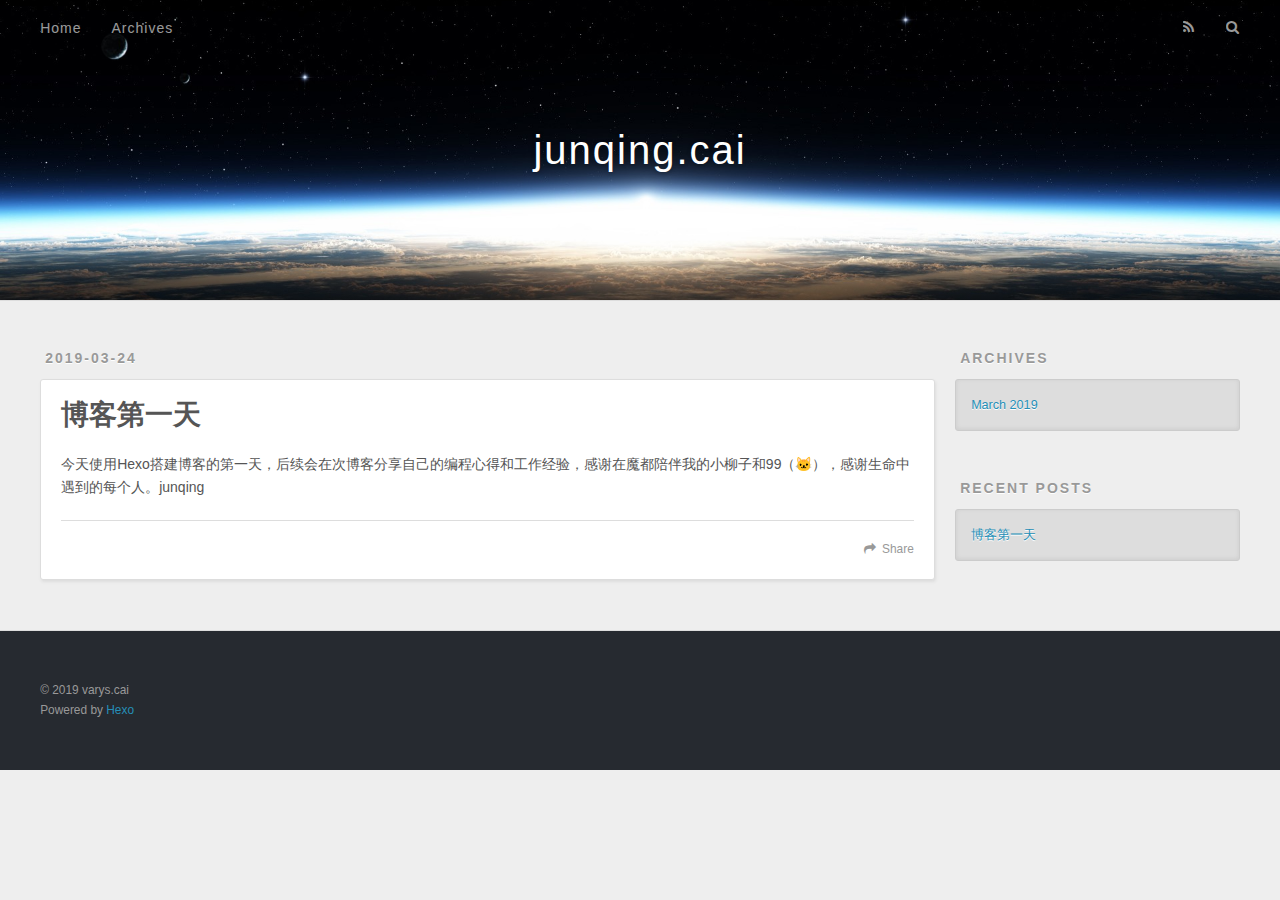
<file: index.html>
<!DOCTYPE html>
<html>
<head><meta name="generator" content="Hexo 3.8.0">
  <meta charset="utf-8">
  

  
  <title>junqing.cai</title>
  <meta name="viewport" content="width=device-width, initial-scale=1, maximum-scale=1">
  <meta property="og:type" content="website">
<meta property="og:title" content="junqing.cai">
<meta property="og:url" content="www.varys.tech/index.html">
<meta property="og:site_name" content="junqing.cai">
<meta property="og:locale" content="default">
<meta name="twitter:card" content="summary">
<meta name="twitter:title" content="junqing.cai">
  
    <link rel="alternate" href="/atom.xml" title="junqing.cai" type="application/atom+xml">
  
  
    <link rel="icon" href="/favicon.png">
  
  
    <link href="//fonts.googleapis.com/css?family=Source+Code+Pro" rel="stylesheet" type="text/css">
  
  <link rel="stylesheet" href="/css/style.css">
</head>
</html>
<body>
  <div id="container">
    <div id="wrap">
      <header id="header">
  <div id="banner"></div>
  <div id="header-outer" class="outer">
    <div id="header-title" class="inner">
      <h1 id="logo-wrap">
        <a href="/" id="logo">junqing.cai</a>
      </h1>
      
    </div>
    <div id="header-inner" class="inner">
      <nav id="main-nav">
        <a id="main-nav-toggle" class="nav-icon"></a>
        
          <a class="main-nav-link" href="/">Home</a>
        
          <a class="main-nav-link" href="/archives">Archives</a>
        
      </nav>
      <nav id="sub-nav">
        
          <a id="nav-rss-link" class="nav-icon" href="/atom.xml" title="RSS Feed"></a>
        
        <a id="nav-search-btn" class="nav-icon" title="Search"></a>
      </nav>
      <div id="search-form-wrap">
        <form action="//google.com/search" method="get" accept-charset="UTF-8" class="search-form"><input type="search" name="q" class="search-form-input" placeholder="Search"><button type="submit" class="search-form-submit">&#xF002;</button><input type="hidden" name="sitesearch" value="www.varys.tech"></form>
      </div>
    </div>
  </div>
</header>
      <div class="outer">
        <section id="main">
  
    <article id="post-博客第一天" class="article article-type-post" itemscope itemprop="blogPost">
  <div class="article-meta">
    <a href="/2019/03/24/博客第一天/" class="article-date">
  <time datetime="2019-03-24T15:46:50.000Z" itemprop="datePublished">2019-03-24</time>
</a>
    
  </div>
  <div class="article-inner">
    
    
      <header class="article-header">
        
  
    <h1 itemprop="name">
      <a class="article-title" href="/2019/03/24/博客第一天/">博客第一天</a>
    </h1>
  

      </header>
    
    <div class="article-entry" itemprop="articleBody">
      
        <p>今天使用Hexo搭建博客的第一天，后续会在次博客分享自己的编程心得和工作经验，感谢在魔都陪伴我的小柳子和99（🐱），感谢生命中遇到的每个人。junqing</p>

      
    </div>
    <footer class="article-footer">
      <a data-url="www.varys.tech/2019/03/24/博客第一天/" data-id="cjtn3xmsa00006zuvzv3xiezk" class="article-share-link">Share</a>
      
      
    </footer>
  </div>
  
</article>


  


</section>
        
          <aside id="sidebar">
  
    

  
    

  
    
  
    
  <div class="widget-wrap">
    <h3 class="widget-title">Archives</h3>
    <div class="widget">
      <ul class="archive-list"><li class="archive-list-item"><a class="archive-list-link" href="/archives/2019/03/">March 2019</a></li></ul>
    </div>
  </div>


  
    
  <div class="widget-wrap">
    <h3 class="widget-title">Recent Posts</h3>
    <div class="widget">
      <ul>
        
          <li>
            <a href="/2019/03/24/博客第一天/">博客第一天</a>
          </li>
        
      </ul>
    </div>
  </div>

  
</aside>
        
      </div>
      <footer id="footer">
  
  <div class="outer">
    <div id="footer-info" class="inner">
      &copy; 2019 varys.cai<br>
      Powered by <a href="http://hexo.io/" target="_blank">Hexo</a>
    </div>
  </div>
</footer>
    </div>
    <nav id="mobile-nav">
  
    <a href="/" class="mobile-nav-link">Home</a>
  
    <a href="/archives" class="mobile-nav-link">Archives</a>
  
</nav>
    

<script src="//ajax.googleapis.com/ajax/libs/jquery/2.0.3/jquery.min.js"></script>


  <link rel="stylesheet" href="/fancybox/jquery.fancybox.css">
  <script src="/fancybox/jquery.fancybox.pack.js"></script>


<script src="/js/script.js"></script>



  </div>
</body>
</html>
</file>
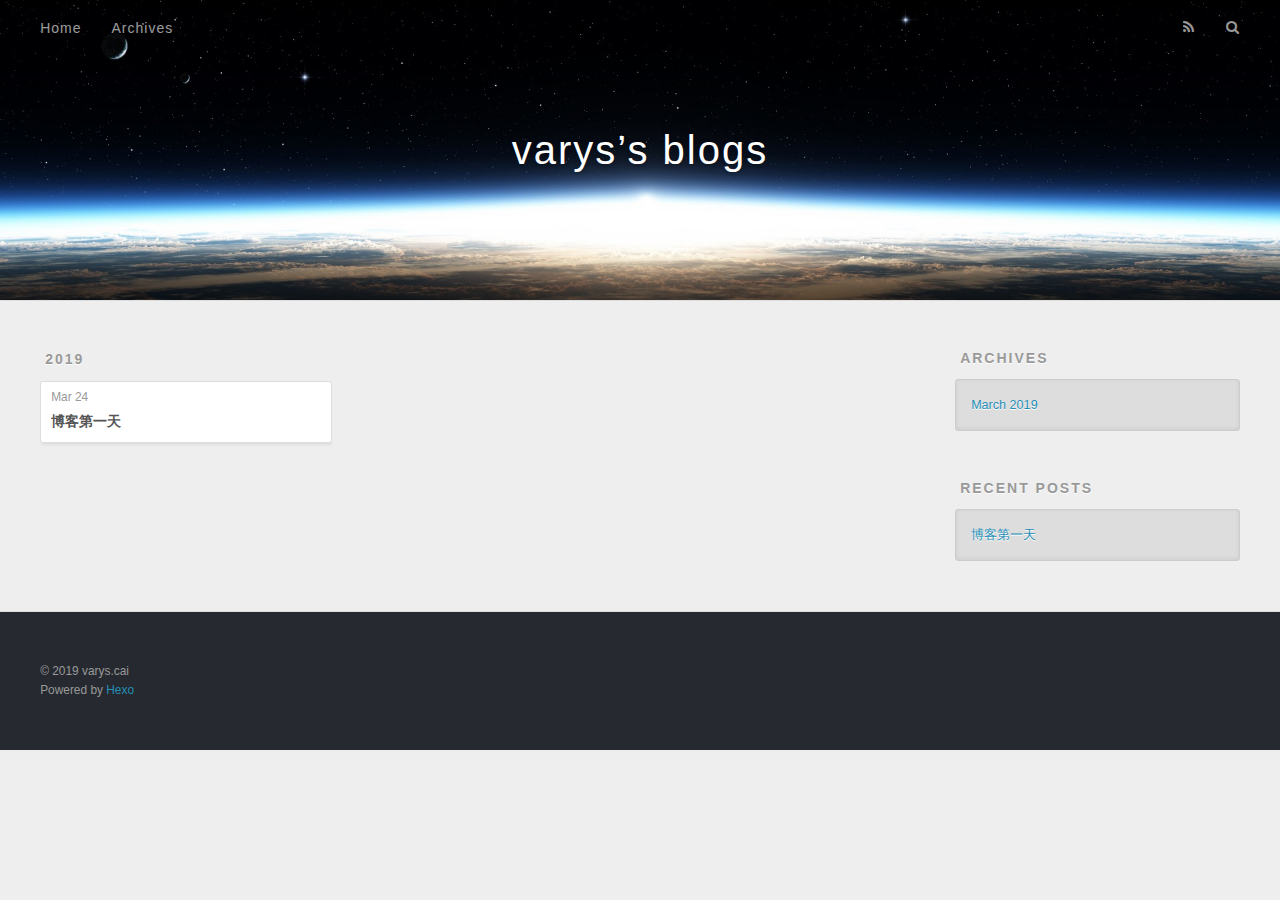
<file: archives/index.html>
<!DOCTYPE html>
<html>
<head><meta name="generator" content="Hexo 3.8.0">
  <meta charset="utf-8">
  

  
  <title>Archives | varys’s blogs</title>
  <meta name="viewport" content="width=device-width, initial-scale=1, maximum-scale=1">
  <meta property="og:type" content="website">
<meta property="og:title" content="varys’s blogs">
<meta property="og:url" content="http://yoursite.com/archives/index.html">
<meta property="og:site_name" content="varys’s blogs">
<meta property="og:locale" content="default">
<meta name="twitter:card" content="summary">
<meta name="twitter:title" content="varys’s blogs">
  
    <link rel="alternate" href="/atom.xml" title="varys’s blogs" type="application/atom+xml">
  
  
    <link rel="icon" href="/favicon.png">
  
  
    <link href="//fonts.googleapis.com/css?family=Source+Code+Pro" rel="stylesheet" type="text/css">
  
  <link rel="stylesheet" href="/css/style.css">
</head>
</html>
<body>
  <div id="container">
    <div id="wrap">
      <header id="header">
  <div id="banner"></div>
  <div id="header-outer" class="outer">
    <div id="header-title" class="inner">
      <h1 id="logo-wrap">
        <a href="/" id="logo">varys’s blogs</a>
      </h1>
      
    </div>
    <div id="header-inner" class="inner">
      <nav id="main-nav">
        <a id="main-nav-toggle" class="nav-icon"></a>
        
          <a class="main-nav-link" href="/">Home</a>
        
          <a class="main-nav-link" href="/archives">Archives</a>
        
      </nav>
      <nav id="sub-nav">
        
          <a id="nav-rss-link" class="nav-icon" href="/atom.xml" title="RSS Feed"></a>
        
        <a id="nav-search-btn" class="nav-icon" title="Search"></a>
      </nav>
      <div id="search-form-wrap">
        <form action="//google.com/search" method="get" accept-charset="UTF-8" class="search-form"><input type="search" name="q" class="search-form-input" placeholder="Search"><button type="submit" class="search-form-submit">&#xF002;</button><input type="hidden" name="sitesearch" value="http://yoursite.com"></form>
      </div>
    </div>
  </div>
</header>
      <div class="outer">
        <section id="main">
  
  
    
    
      
      
      <section class="archives-wrap">
        <div class="archive-year-wrap">
          <a href="/archives/2019" class="archive-year">2019</a>
        </div>
        <div class="archives">
    
    <article class="archive-article archive-type-post">
  <div class="archive-article-inner">
    <header class="archive-article-header">
      <a href="/2019/03/24/博客第一天/" class="archive-article-date">
  <time datetime="2019-03-24T15:46:50.000Z" itemprop="datePublished">Mar 24</time>
</a>
      
  
    <h1 itemprop="name">
      <a class="archive-article-title" href="/2019/03/24/博客第一天/">博客第一天</a>
    </h1>
  

    </header>
  </div>
</article>
  
  
    </div></section>
  


</section>
        
          <aside id="sidebar">
  
    

  
    

  
    
  
    
  <div class="widget-wrap">
    <h3 class="widget-title">Archives</h3>
    <div class="widget">
      <ul class="archive-list"><li class="archive-list-item"><a class="archive-list-link" href="/archives/2019/03/">March 2019</a></li></ul>
    </div>
  </div>


  
    
  <div class="widget-wrap">
    <h3 class="widget-title">Recent Posts</h3>
    <div class="widget">
      <ul>
        
          <li>
            <a href="/2019/03/24/博客第一天/">博客第一天</a>
          </li>
        
      </ul>
    </div>
  </div>

  
</aside>
        
      </div>
      <footer id="footer">
  
  <div class="outer">
    <div id="footer-info" class="inner">
      &copy; 2019 varys.cai<br>
      Powered by <a href="http://hexo.io/" target="_blank">Hexo</a>
    </div>
  </div>
</footer>
    </div>
    <nav id="mobile-nav">
  
    <a href="/" class="mobile-nav-link">Home</a>
  
    <a href="/archives" class="mobile-nav-link">Archives</a>
  
</nav>
    

<script src="//ajax.googleapis.com/ajax/libs/jquery/2.0.3/jquery.min.js"></script>


  <link rel="stylesheet" href="/fancybox/jquery.fancybox.css">
  <script src="/fancybox/jquery.fancybox.pack.js"></script>


<script src="/js/script.js"></script>



  </div>
</body>
</html>
</file>
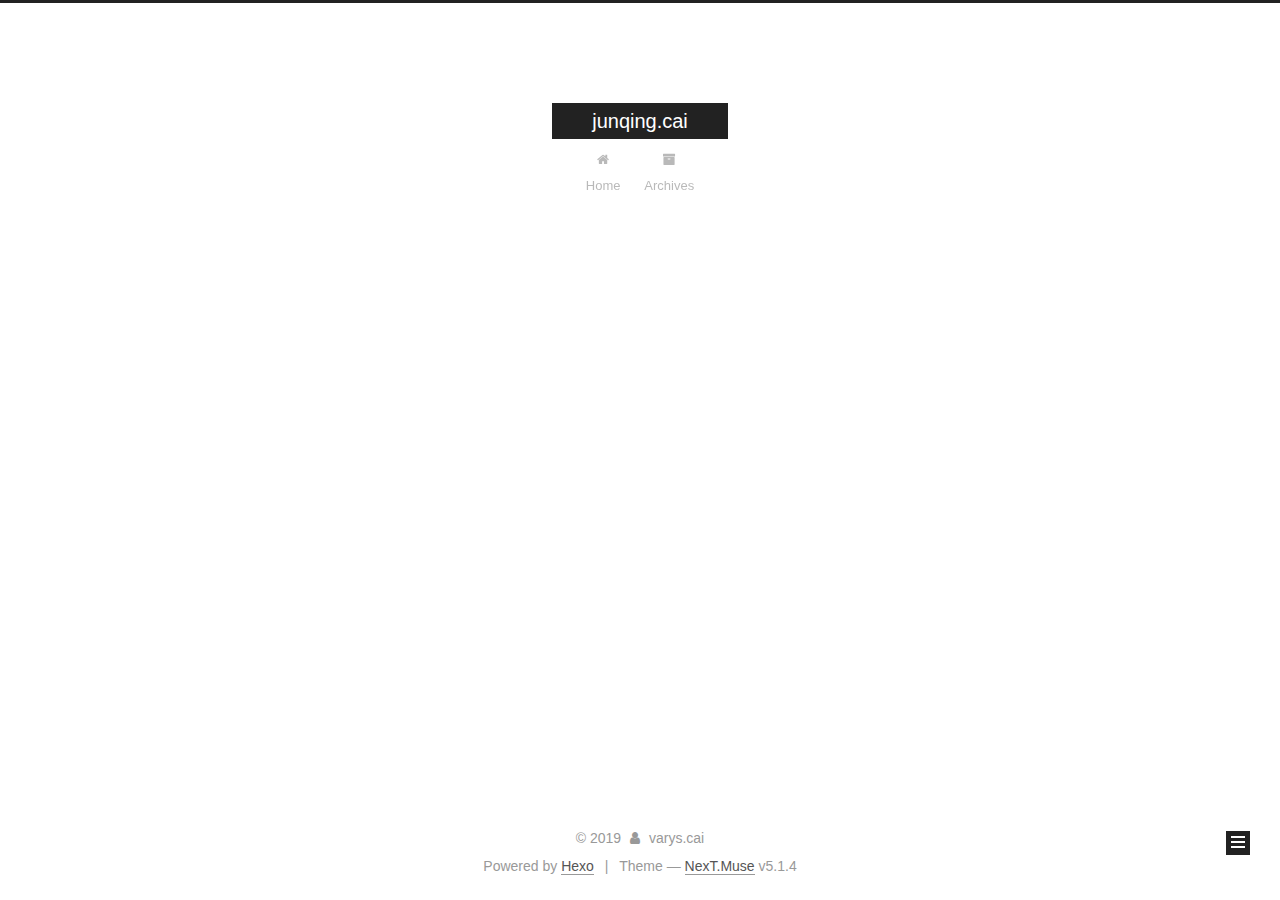
<file: archives/2019/index.html>
<!DOCTYPE html>



  


<html class="theme-next muse use-motion" lang>
<head><meta name="generator" content="Hexo 3.8.0">
  <meta charset="UTF-8">
<meta http-equiv="X-UA-Compatible" content="IE=edge">
<meta name="viewport" content="width=device-width, initial-scale=1, maximum-scale=1">
<meta name="theme-color" content="#222">









<meta http-equiv="Cache-Control" content="no-transform">
<meta http-equiv="Cache-Control" content="no-siteapp">
















  
  
  <link href="/lib/fancybox/source/jquery.fancybox.css?v=2.1.5" rel="stylesheet" type="text/css">







<link href="/lib/font-awesome/css/font-awesome.min.css?v=4.6.2" rel="stylesheet" type="text/css">

<link href="/css/main.css?v=5.1.4" rel="stylesheet" type="text/css">


  <link rel="apple-touch-icon" sizes="180x180" href="/images/apple-touch-icon-next.png?v=5.1.4">


  <link rel="icon" type="image/png" sizes="32x32" href="/images/favicon-32x32-next.png?v=5.1.4">


  <link rel="icon" type="image/png" sizes="16x16" href="/images/favicon-16x16-next.png?v=5.1.4">


  <link rel="mask-icon" href="/images/logo.svg?v=5.1.4" color="#222">





  <meta name="keywords" content="Hexo, NexT">










<meta property="og:type" content="website">
<meta property="og:title" content="junqing.cai">
<meta property="og:url" content="www.varys.tech/archives/2019/index.html">
<meta property="og:site_name" content="junqing.cai">
<meta property="og:locale" content="default">
<meta name="twitter:card" content="summary">
<meta name="twitter:title" content="junqing.cai">



<script type="text/javascript" id="hexo.configurations">
  var NexT = window.NexT || {};
  var CONFIG = {
    root: '/',
    scheme: 'Muse',
    version: '5.1.4',
    sidebar: {"position":"left","display":"post","offset":12,"b2t":false,"scrollpercent":false,"onmobile":false},
    fancybox: true,
    tabs: true,
    motion: {"enable":true,"async":false,"transition":{"post_block":"fadeIn","post_header":"slideDownIn","post_body":"slideDownIn","coll_header":"slideLeftIn","sidebar":"slideUpIn"}},
    duoshuo: {
      userId: '0',
      author: 'Author'
    },
    algolia: {
      applicationID: '',
      apiKey: '',
      indexName: '',
      hits: {"per_page":10},
      labels: {"input_placeholder":"Search for Posts","hits_empty":"We didn't find any results for the search: ${query}","hits_stats":"${hits} results found in ${time} ms"}
    }
  };
</script>



  <link rel="canonical" href="www.varys.tech/archives/2019/">





  <title>Archive | junqing.cai</title>
  








</head>

<body itemscope itemtype="http://schema.org/WebPage" lang="default">

  
  
    
  

  <div class="container sidebar-position-left page-archive">
    <div class="headband"></div>

    <header id="header" class="header" itemscope itemtype="http://schema.org/WPHeader">
      <div class="header-inner"><div class="site-brand-wrapper">
  <div class="site-meta ">
    

    <div class="custom-logo-site-title">
      <a href="/" class="brand" rel="start">
        <span class="logo-line-before"><i></i></span>
        <span class="site-title">junqing.cai</span>
        <span class="logo-line-after"><i></i></span>
      </a>
    </div>
      
        <p class="site-subtitle"></p>
      
  </div>

  <div class="site-nav-toggle">
    <button>
      <span class="btn-bar"></span>
      <span class="btn-bar"></span>
      <span class="btn-bar"></span>
    </button>
  </div>
</div>

<nav class="site-nav">
  

  
    <ul id="menu" class="menu">
      
        
        <li class="menu-item menu-item-home">
          <a href="/" rel="section">
            
              <i class="menu-item-icon fa fa-fw fa-home"></i> <br>
            
            Home
          </a>
        </li>
      
        
        <li class="menu-item menu-item-archives">
          <a href="/archives/" rel="section">
            
              <i class="menu-item-icon fa fa-fw fa-archive"></i> <br>
            
            Archives
          </a>
        </li>
      

      
    </ul>
  

  
</nav>



 </div>
    </header>

    <main id="main" class="main">
      <div class="main-inner">
        <div class="content-wrap">
          <div id="content" class="content">
            

  
  
  
  <div class="post-block archive">
    <div id="posts" class="posts-collapse">
      <span class="archive-move-on"></span>

      <span class="archive-page-counter">
        
        
        
          
        
        Um..! 1 post. Keep on posting.
      </span>

      

        
        
        

        
          
          <div class="collection-title">
            <h1 class="archive-year" id="archive-year-2019">2019</h1>
          </div>
        
        

        

  <article class="post post-type-normal" itemscope itemtype="http://schema.org/Article">
    <header class="post-header">

      <h2 class="post-title">
        
            <a class="post-title-link" href="/2019/03/24/博客第一天/" itemprop="url">
              
                <span itemprop="name">博客第一天</span>
              
            </a>
        
      </h2>

      <div class="post-meta">
        <time class="post-time" itemprop="dateCreated" datetime="2019-03-24T23:46:50+08:00" content="2019-03-24">
          03-24
        </time>
      </div>

    </header>
  </article>



      

    </div>
  </div>
  
  
  

  



          </div>
          


          

        </div>
        
          
  
  <div class="sidebar-toggle">
    <div class="sidebar-toggle-line-wrap">
      <span class="sidebar-toggle-line sidebar-toggle-line-first"></span>
      <span class="sidebar-toggle-line sidebar-toggle-line-middle"></span>
      <span class="sidebar-toggle-line sidebar-toggle-line-last"></span>
    </div>
  </div>

  <aside id="sidebar" class="sidebar">
    
    <div class="sidebar-inner">

      

      

      <section class="site-overview-wrap sidebar-panel sidebar-panel-active">
        <div class="site-overview">
          <div class="site-author motion-element" itemprop="author" itemscope itemtype="http://schema.org/Person">
            
              <p class="site-author-name" itemprop="name">varys.cai</p>
              <p class="site-description motion-element" itemprop="description"></p>
          </div>

          <nav class="site-state motion-element">

            
              <div class="site-state-item site-state-posts">
              
                <a href="/archives/">
              
                  <span class="site-state-item-count">1</span>
                  <span class="site-state-item-name">posts</span>
                </a>
              </div>
            

            

            

          </nav>

          

          

          
          

          
          

          

        </div>
      </section>

      

      

    </div>
  </aside>


        
      </div>
    </main>

    <footer id="footer" class="footer">
      <div class="footer-inner">
        <div class="copyright">&copy; <span itemprop="copyrightYear">2019</span>
  <span class="with-love">
    <i class="fa fa-user"></i>
  </span>
  <span class="author" itemprop="copyrightHolder">varys.cai</span>

  
</div>


  <div class="powered-by">Powered by <a class="theme-link" target="_blank" href="https://hexo.io">Hexo</a></div>



  <span class="post-meta-divider">|</span>



  <div class="theme-info">Theme &mdash; <a class="theme-link" target="_blank" href="https://github.com/iissnan/hexo-theme-next">NexT.Muse</a> v5.1.4</div>




        







        
      </div>
    </footer>

    
      <div class="back-to-top">
        <i class="fa fa-arrow-up"></i>
        
      </div>
    

    

  </div>

  

<script type="text/javascript">
  if (Object.prototype.toString.call(window.Promise) !== '[object Function]') {
    window.Promise = null;
  }
</script>









  












  
  
    <script type="text/javascript" src="/lib/jquery/index.js?v=2.1.3"></script>
  

  
  
    <script type="text/javascript" src="/lib/fastclick/lib/fastclick.min.js?v=1.0.6"></script>
  

  
  
    <script type="text/javascript" src="/lib/jquery_lazyload/jquery.lazyload.js?v=1.9.7"></script>
  

  
  
    <script type="text/javascript" src="/lib/velocity/velocity.min.js?v=1.2.1"></script>
  

  
  
    <script type="text/javascript" src="/lib/velocity/velocity.ui.min.js?v=1.2.1"></script>
  

  
  
    <script type="text/javascript" src="/lib/fancybox/source/jquery.fancybox.pack.js?v=2.1.5"></script>
  


  


  <script type="text/javascript" src="/js/src/utils.js?v=5.1.4"></script>

  <script type="text/javascript" src="/js/src/motion.js?v=5.1.4"></script>



  
  

  

  


  <script type="text/javascript" src="/js/src/bootstrap.js?v=5.1.4"></script>



  


  




	





  





  












  





  

  

  

  
  

  

  

  

</body>
</html>
</file>
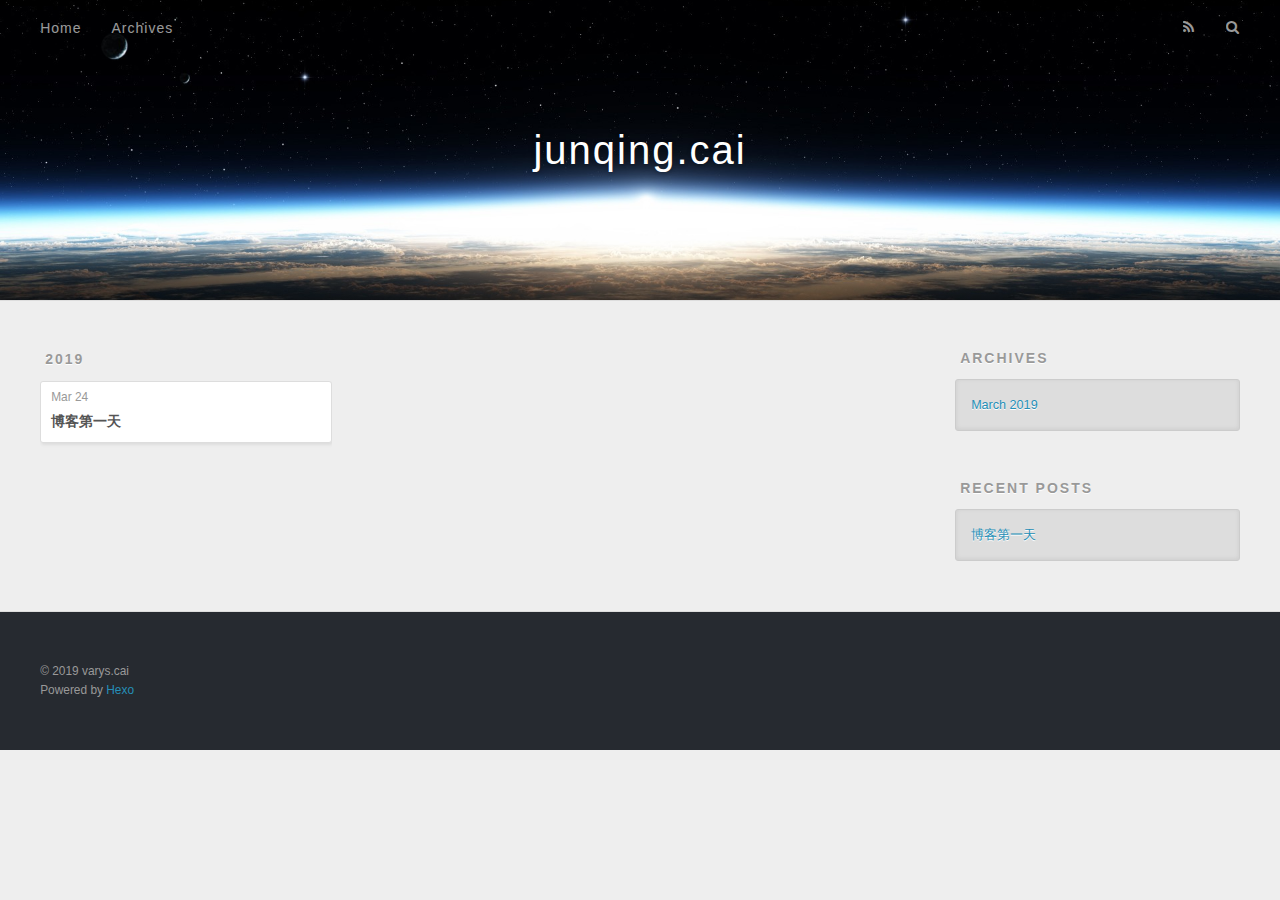
<file: archives/2019/03/index.html>
<!DOCTYPE html>
<html>
<head><meta name="generator" content="Hexo 3.8.0">
  <meta charset="utf-8">
  

  
  <title>Archives: 2019/3 | junqing.cai</title>
  <meta name="viewport" content="width=device-width, initial-scale=1, maximum-scale=1">
  <meta property="og:type" content="website">
<meta property="og:title" content="junqing.cai">
<meta property="og:url" content="www.varys.tech/archives/2019/03/index.html">
<meta property="og:site_name" content="junqing.cai">
<meta property="og:locale" content="default">
<meta name="twitter:card" content="summary">
<meta name="twitter:title" content="junqing.cai">
  
    <link rel="alternate" href="/atom.xml" title="junqing.cai" type="application/atom+xml">
  
  
    <link rel="icon" href="/favicon.png">
  
  
    <link href="//fonts.googleapis.com/css?family=Source+Code+Pro" rel="stylesheet" type="text/css">
  
  <link rel="stylesheet" href="/css/style.css">
</head>
</html>
<body>
  <div id="container">
    <div id="wrap">
      <header id="header">
  <div id="banner"></div>
  <div id="header-outer" class="outer">
    <div id="header-title" class="inner">
      <h1 id="logo-wrap">
        <a href="/" id="logo">junqing.cai</a>
      </h1>
      
    </div>
    <div id="header-inner" class="inner">
      <nav id="main-nav">
        <a id="main-nav-toggle" class="nav-icon"></a>
        
          <a class="main-nav-link" href="/">Home</a>
        
          <a class="main-nav-link" href="/archives">Archives</a>
        
      </nav>
      <nav id="sub-nav">
        
          <a id="nav-rss-link" class="nav-icon" href="/atom.xml" title="RSS Feed"></a>
        
        <a id="nav-search-btn" class="nav-icon" title="Search"></a>
      </nav>
      <div id="search-form-wrap">
        <form action="//google.com/search" method="get" accept-charset="UTF-8" class="search-form"><input type="search" name="q" class="search-form-input" placeholder="Search"><button type="submit" class="search-form-submit">&#xF002;</button><input type="hidden" name="sitesearch" value="www.varys.tech"></form>
      </div>
    </div>
  </div>
</header>
      <div class="outer">
        <section id="main">
  
  
    
    
      
      
      <section class="archives-wrap">
        <div class="archive-year-wrap">
          <a href="/archives/2019" class="archive-year">2019</a>
        </div>
        <div class="archives">
    
    <article class="archive-article archive-type-post">
  <div class="archive-article-inner">
    <header class="archive-article-header">
      <a href="/2019/03/24/博客第一天/" class="archive-article-date">
  <time datetime="2019-03-24T15:46:50.000Z" itemprop="datePublished">Mar 24</time>
</a>
      
  
    <h1 itemprop="name">
      <a class="archive-article-title" href="/2019/03/24/博客第一天/">博客第一天</a>
    </h1>
  

    </header>
  </div>
</article>
  
  
    </div></section>
  


</section>
        
          <aside id="sidebar">
  
    

  
    

  
    
  
    
  <div class="widget-wrap">
    <h3 class="widget-title">Archives</h3>
    <div class="widget">
      <ul class="archive-list"><li class="archive-list-item"><a class="archive-list-link" href="/archives/2019/03/">March 2019</a></li></ul>
    </div>
  </div>


  
    
  <div class="widget-wrap">
    <h3 class="widget-title">Recent Posts</h3>
    <div class="widget">
      <ul>
        
          <li>
            <a href="/2019/03/24/博客第一天/">博客第一天</a>
          </li>
        
      </ul>
    </div>
  </div>

  
</aside>
        
      </div>
      <footer id="footer">
  
  <div class="outer">
    <div id="footer-info" class="inner">
      &copy; 2019 varys.cai<br>
      Powered by <a href="http://hexo.io/" target="_blank">Hexo</a>
    </div>
  </div>
</footer>
    </div>
    <nav id="mobile-nav">
  
    <a href="/" class="mobile-nav-link">Home</a>
  
    <a href="/archives" class="mobile-nav-link">Archives</a>
  
</nav>
    

<script src="//ajax.googleapis.com/ajax/libs/jquery/2.0.3/jquery.min.js"></script>


  <link rel="stylesheet" href="/fancybox/jquery.fancybox.css">
  <script src="/fancybox/jquery.fancybox.pack.js"></script>


<script src="/js/script.js"></script>



  </div>
</body>
</html>
</file>
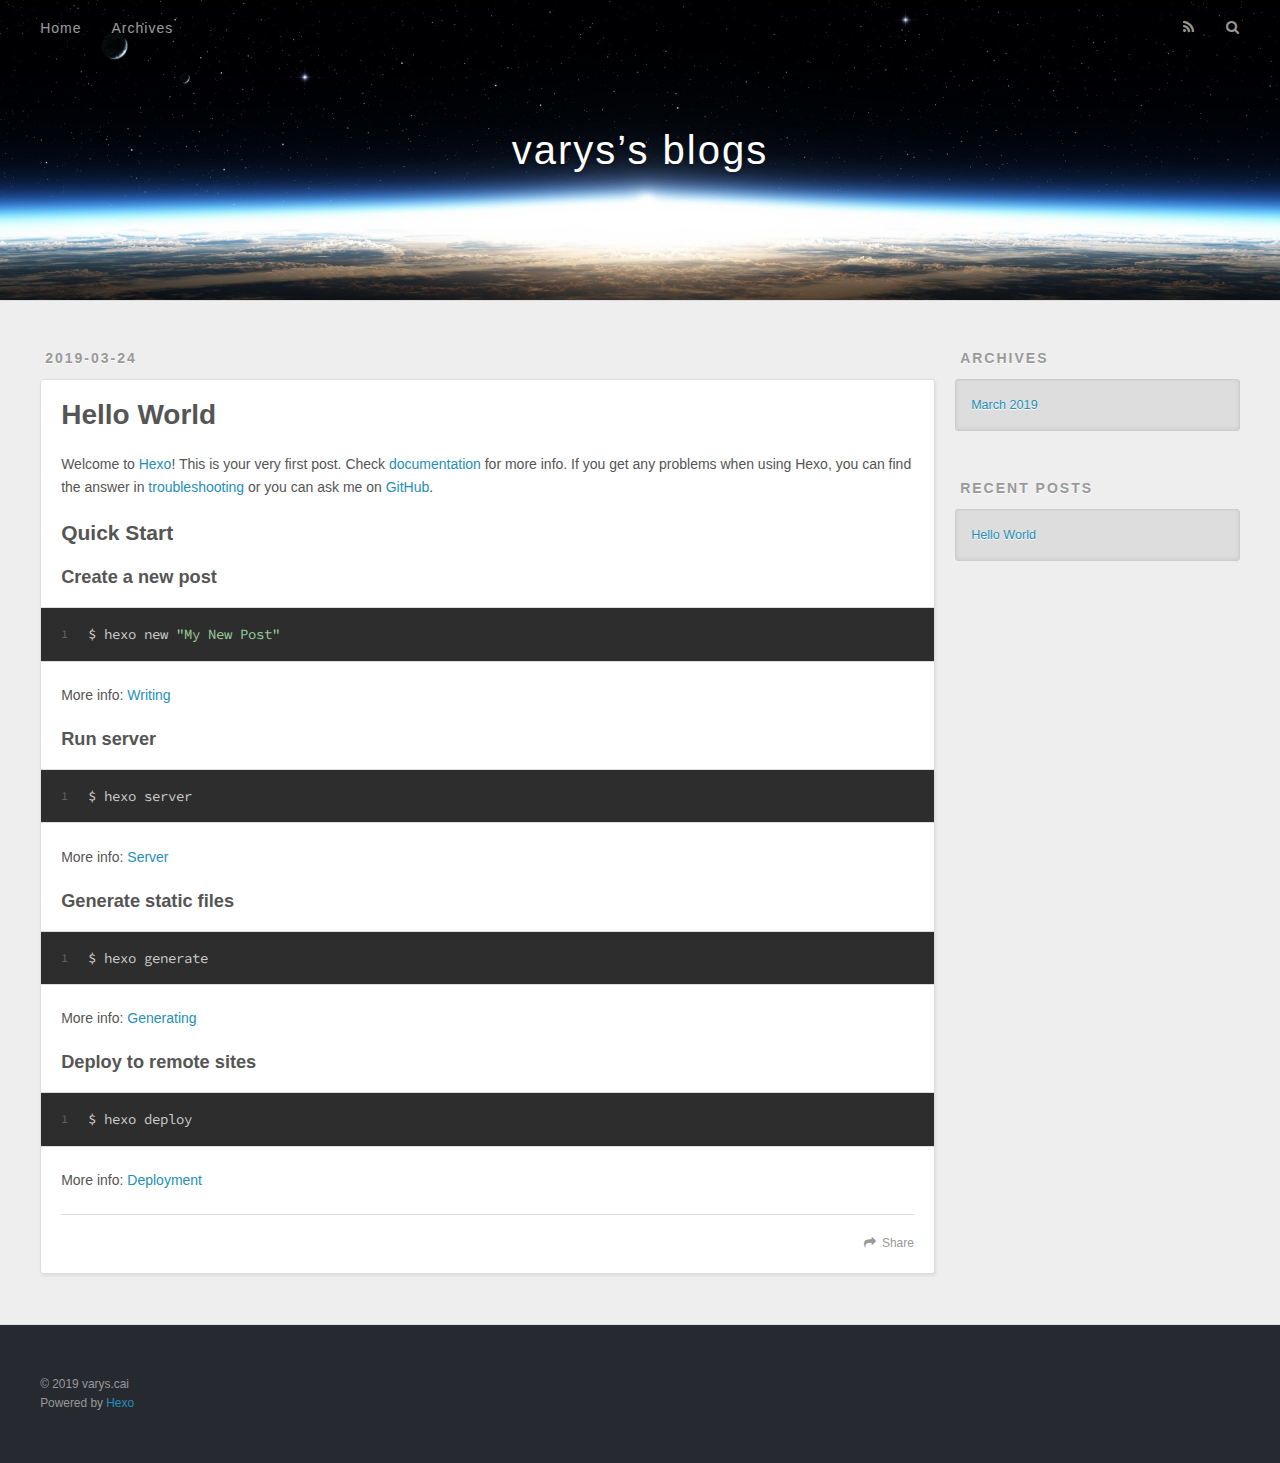
<file: 2019/03/24/hello-world/index.html>
<!DOCTYPE html>
<html>
<head><meta name="generator" content="Hexo 3.8.0">
  <meta charset="utf-8">
  

  
  <title>Hello World | varys’s blogs</title>
  <meta name="viewport" content="width=device-width, initial-scale=1, maximum-scale=1">
  <meta name="description" content="Welcome to Hexo! This is your very first post. Check documentation for more info. If you get any problems when using Hexo, you can find the answer in troubleshooting or you can ask me on GitHub. Quick">
<meta property="og:type" content="article">
<meta property="og:title" content="Hello World">
<meta property="og:url" content="http://yoursite.com/2019/03/24/hello-world/index.html">
<meta property="og:site_name" content="varys’s blogs">
<meta property="og:description" content="Welcome to Hexo! This is your very first post. Check documentation for more info. If you get any problems when using Hexo, you can find the answer in troubleshooting or you can ask me on GitHub. Quick">
<meta property="og:locale" content="default">
<meta property="og:updated_time" content="2019-03-24T14:46:49.917Z">
<meta name="twitter:card" content="summary">
<meta name="twitter:title" content="Hello World">
<meta name="twitter:description" content="Welcome to Hexo! This is your very first post. Check documentation for more info. If you get any problems when using Hexo, you can find the answer in troubleshooting or you can ask me on GitHub. Quick">
  
    <link rel="alternate" href="/atom.xml" title="varys’s blogs" type="application/atom+xml">
  
  
    <link rel="icon" href="/favicon.png">
  
  
    <link href="//fonts.googleapis.com/css?family=Source+Code+Pro" rel="stylesheet" type="text/css">
  
  <link rel="stylesheet" href="/css/style.css">
</head>
</html>
<body>
  <div id="container">
    <div id="wrap">
      <header id="header">
  <div id="banner"></div>
  <div id="header-outer" class="outer">
    <div id="header-title" class="inner">
      <h1 id="logo-wrap">
        <a href="/" id="logo">varys’s blogs</a>
      </h1>
      
    </div>
    <div id="header-inner" class="inner">
      <nav id="main-nav">
        <a id="main-nav-toggle" class="nav-icon"></a>
        
          <a class="main-nav-link" href="/">Home</a>
        
          <a class="main-nav-link" href="/archives">Archives</a>
        
      </nav>
      <nav id="sub-nav">
        
          <a id="nav-rss-link" class="nav-icon" href="/atom.xml" title="RSS Feed"></a>
        
        <a id="nav-search-btn" class="nav-icon" title="Search"></a>
      </nav>
      <div id="search-form-wrap">
        <form action="//google.com/search" method="get" accept-charset="UTF-8" class="search-form"><input type="search" name="q" class="search-form-input" placeholder="Search"><button type="submit" class="search-form-submit">&#xF002;</button><input type="hidden" name="sitesearch" value="http://yoursite.com"></form>
      </div>
    </div>
  </div>
</header>
      <div class="outer">
        <section id="main"><article id="post-hello-world" class="article article-type-post" itemscope itemprop="blogPost">
  <div class="article-meta">
    <a href="/2019/03/24/hello-world/" class="article-date">
  <time datetime="2019-03-24T14:46:49.917Z" itemprop="datePublished">2019-03-24</time>
</a>
    
  </div>
  <div class="article-inner">
    
    
      <header class="article-header">
        
  
    <h1 class="article-title" itemprop="name">
      Hello World
    </h1>
  

      </header>
    
    <div class="article-entry" itemprop="articleBody">
      
        <p>Welcome to <a href="https://hexo.io/" target="_blank" rel="noopener">Hexo</a>! This is your very first post. Check <a href="https://hexo.io/docs/" target="_blank" rel="noopener">documentation</a> for more info. If you get any problems when using Hexo, you can find the answer in <a href="https://hexo.io/docs/troubleshooting.html" target="_blank" rel="noopener">troubleshooting</a> or you can ask me on <a href="https://github.com/hexojs/hexo/issues" target="_blank" rel="noopener">GitHub</a>.</p>
<h2 id="Quick-Start"><a href="#Quick-Start" class="headerlink" title="Quick Start"></a>Quick Start</h2><h3 id="Create-a-new-post"><a href="#Create-a-new-post" class="headerlink" title="Create a new post"></a>Create a new post</h3><figure class="highlight bash"><table><tr><td class="gutter"><pre><span class="line">1</span><br></pre></td><td class="code"><pre><span class="line">$ hexo new <span class="string">"My New Post"</span></span><br></pre></td></tr></table></figure>
<p>More info: <a href="https://hexo.io/docs/writing.html" target="_blank" rel="noopener">Writing</a></p>
<h3 id="Run-server"><a href="#Run-server" class="headerlink" title="Run server"></a>Run server</h3><figure class="highlight bash"><table><tr><td class="gutter"><pre><span class="line">1</span><br></pre></td><td class="code"><pre><span class="line">$ hexo server</span><br></pre></td></tr></table></figure>
<p>More info: <a href="https://hexo.io/docs/server.html" target="_blank" rel="noopener">Server</a></p>
<h3 id="Generate-static-files"><a href="#Generate-static-files" class="headerlink" title="Generate static files"></a>Generate static files</h3><figure class="highlight bash"><table><tr><td class="gutter"><pre><span class="line">1</span><br></pre></td><td class="code"><pre><span class="line">$ hexo generate</span><br></pre></td></tr></table></figure>
<p>More info: <a href="https://hexo.io/docs/generating.html" target="_blank" rel="noopener">Generating</a></p>
<h3 id="Deploy-to-remote-sites"><a href="#Deploy-to-remote-sites" class="headerlink" title="Deploy to remote sites"></a>Deploy to remote sites</h3><figure class="highlight bash"><table><tr><td class="gutter"><pre><span class="line">1</span><br></pre></td><td class="code"><pre><span class="line">$ hexo deploy</span><br></pre></td></tr></table></figure>
<p>More info: <a href="https://hexo.io/docs/deployment.html" target="_blank" rel="noopener">Deployment</a></p>

      
    </div>
    <footer class="article-footer">
      <a data-url="http://yoursite.com/2019/03/24/hello-world/" data-id="cjtn25a2d00005iuvye05jgud" class="article-share-link">Share</a>
      
      
    </footer>
  </div>
  
    
  
</article>

</section>
        
          <aside id="sidebar">
  
    

  
    

  
    
  
    
  <div class="widget-wrap">
    <h3 class="widget-title">Archives</h3>
    <div class="widget">
      <ul class="archive-list"><li class="archive-list-item"><a class="archive-list-link" href="/archives/2019/03/">March 2019</a></li></ul>
    </div>
  </div>


  
    
  <div class="widget-wrap">
    <h3 class="widget-title">Recent Posts</h3>
    <div class="widget">
      <ul>
        
          <li>
            <a href="/2019/03/24/hello-world/">Hello World</a>
          </li>
        
      </ul>
    </div>
  </div>

  
</aside>
        
      </div>
      <footer id="footer">
  
  <div class="outer">
    <div id="footer-info" class="inner">
      &copy; 2019 varys.cai<br>
      Powered by <a href="http://hexo.io/" target="_blank">Hexo</a>
    </div>
  </div>
</footer>
    </div>
    <nav id="mobile-nav">
  
    <a href="/" class="mobile-nav-link">Home</a>
  
    <a href="/archives" class="mobile-nav-link">Archives</a>
  
</nav>
    

<script src="//ajax.googleapis.com/ajax/libs/jquery/2.0.3/jquery.min.js"></script>


  <link rel="stylesheet" href="/fancybox/jquery.fancybox.css">
  <script src="/fancybox/jquery.fancybox.pack.js"></script>


<script src="/js/script.js"></script>



  </div>
</body>
</html>
</file>
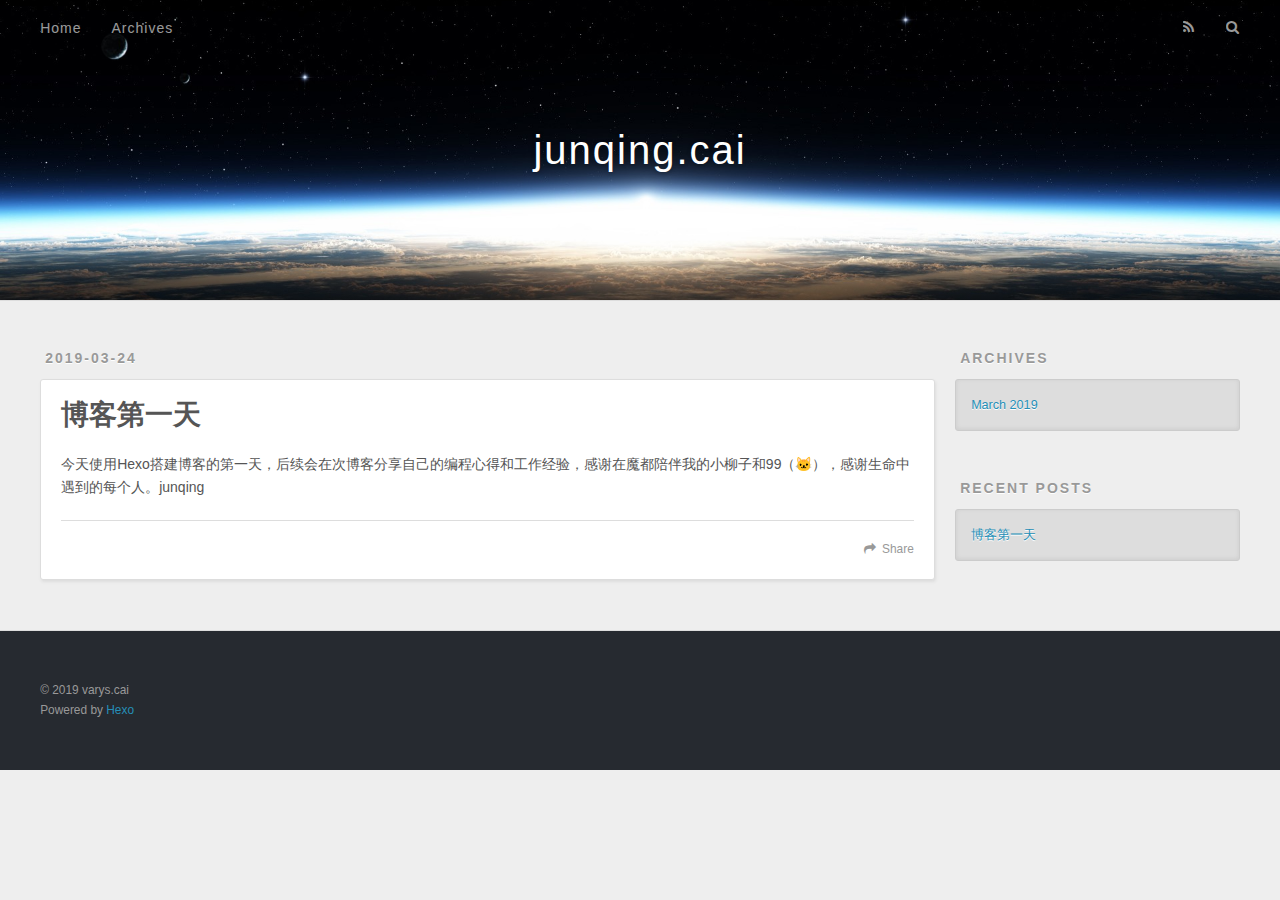
<file: 2019/03/24/博客第一天/index.html>
<!DOCTYPE html>
<html>
<head><meta name="generator" content="Hexo 3.8.0">
  <meta charset="utf-8">
  

  
  <title>博客第一天 | junqing.cai</title>
  <meta name="viewport" content="width=device-width, initial-scale=1, maximum-scale=1">
  <meta name="description" content="今天使用Hexo搭建博客的第一天，后续会在次博客分享自己的编程心得和工作经验，感谢在魔都陪伴我的小柳子和99（🐱），感谢生命中遇到的每个人。junqing">
<meta property="og:type" content="article">
<meta property="og:title" content="博客第一天">
<meta property="og:url" content="www.varys.tech/2019/03/24/博客第一天/index.html">
<meta property="og:site_name" content="junqing.cai">
<meta property="og:description" content="今天使用Hexo搭建博客的第一天，后续会在次博客分享自己的编程心得和工作经验，感谢在魔都陪伴我的小柳子和99（🐱），感谢生命中遇到的每个人。junqing">
<meta property="og:locale" content="default">
<meta property="og:updated_time" content="2019-03-24T15:52:51.027Z">
<meta name="twitter:card" content="summary">
<meta name="twitter:title" content="博客第一天">
<meta name="twitter:description" content="今天使用Hexo搭建博客的第一天，后续会在次博客分享自己的编程心得和工作经验，感谢在魔都陪伴我的小柳子和99（🐱），感谢生命中遇到的每个人。junqing">
  
    <link rel="alternate" href="/atom.xml" title="junqing.cai" type="application/atom+xml">
  
  
    <link rel="icon" href="/favicon.png">
  
  
    <link href="//fonts.googleapis.com/css?family=Source+Code+Pro" rel="stylesheet" type="text/css">
  
  <link rel="stylesheet" href="/css/style.css">
</head>
</html>
<body>
  <div id="container">
    <div id="wrap">
      <header id="header">
  <div id="banner"></div>
  <div id="header-outer" class="outer">
    <div id="header-title" class="inner">
      <h1 id="logo-wrap">
        <a href="/" id="logo">junqing.cai</a>
      </h1>
      
    </div>
    <div id="header-inner" class="inner">
      <nav id="main-nav">
        <a id="main-nav-toggle" class="nav-icon"></a>
        
          <a class="main-nav-link" href="/">Home</a>
        
          <a class="main-nav-link" href="/archives">Archives</a>
        
      </nav>
      <nav id="sub-nav">
        
          <a id="nav-rss-link" class="nav-icon" href="/atom.xml" title="RSS Feed"></a>
        
        <a id="nav-search-btn" class="nav-icon" title="Search"></a>
      </nav>
      <div id="search-form-wrap">
        <form action="//google.com/search" method="get" accept-charset="UTF-8" class="search-form"><input type="search" name="q" class="search-form-input" placeholder="Search"><button type="submit" class="search-form-submit">&#xF002;</button><input type="hidden" name="sitesearch" value="www.varys.tech"></form>
      </div>
    </div>
  </div>
</header>
      <div class="outer">
        <section id="main"><article id="post-博客第一天" class="article article-type-post" itemscope itemprop="blogPost">
  <div class="article-meta">
    <a href="/2019/03/24/博客第一天/" class="article-date">
  <time datetime="2019-03-24T15:46:50.000Z" itemprop="datePublished">2019-03-24</time>
</a>
    
  </div>
  <div class="article-inner">
    
    
      <header class="article-header">
        
  
    <h1 class="article-title" itemprop="name">
      博客第一天
    </h1>
  

      </header>
    
    <div class="article-entry" itemprop="articleBody">
      
        <p>今天使用Hexo搭建博客的第一天，后续会在次博客分享自己的编程心得和工作经验，感谢在魔都陪伴我的小柳子和99（🐱），感谢生命中遇到的每个人。junqing</p>

      
    </div>
    <footer class="article-footer">
      <a data-url="www.varys.tech/2019/03/24/博客第一天/" data-id="cjtn3xmsa00006zuvzv3xiezk" class="article-share-link">Share</a>
      
      
    </footer>
  </div>
  
    
  
</article>

</section>
        
          <aside id="sidebar">
  
    

  
    

  
    
  
    
  <div class="widget-wrap">
    <h3 class="widget-title">Archives</h3>
    <div class="widget">
      <ul class="archive-list"><li class="archive-list-item"><a class="archive-list-link" href="/archives/2019/03/">March 2019</a></li></ul>
    </div>
  </div>


  
    
  <div class="widget-wrap">
    <h3 class="widget-title">Recent Posts</h3>
    <div class="widget">
      <ul>
        
          <li>
            <a href="/2019/03/24/博客第一天/">博客第一天</a>
          </li>
        
      </ul>
    </div>
  </div>

  
</aside>
        
      </div>
      <footer id="footer">
  
  <div class="outer">
    <div id="footer-info" class="inner">
      &copy; 2019 varys.cai<br>
      Powered by <a href="http://hexo.io/" target="_blank">Hexo</a>
    </div>
  </div>
</footer>
    </div>
    <nav id="mobile-nav">
  
    <a href="/" class="mobile-nav-link">Home</a>
  
    <a href="/archives" class="mobile-nav-link">Archives</a>
  
</nav>
    

<script src="//ajax.googleapis.com/ajax/libs/jquery/2.0.3/jquery.min.js"></script>


  <link rel="stylesheet" href="/fancybox/jquery.fancybox.css">
  <script src="/fancybox/jquery.fancybox.pack.js"></script>


<script src="/js/script.js"></script>



  </div>
</body>
</html>
</file>
<file: css/style.css>
body {
  width: 100%;
}
body:before,
body:after {
  content: "";
  display: table;
}
body:after {
  clear: both;
}
html,
body,
div,
span,
applet,
object,
iframe,
h1,
h2,
h3,
h4,
h5,
h6,
p,
blockquote,
pre,
a,
abbr,
acronym,
address,
big,
cite,
code,
del,
dfn,
em,
img,
ins,
kbd,
q,
s,
samp,
small,
strike,
strong,
sub,
sup,
tt,
var,
dl,
dt,
dd,
ol,
ul,
li,
fieldset,
form,
label,
legend,
table,
caption,
tbody,
tfoot,
thead,
tr,
th,
td {
  margin: 0;
  padding: 0;
  border: 0;
  outline: 0;
  font-weight: inherit;
  font-style: inherit;
  font-family: inherit;
  font-size: 100%;
  vertical-align: baseline;
}
body {
  line-height: 1;
  color: #000;
  background: #fff;
}
ol,
ul {
  list-style: none;
}
table {
  border-collapse: separate;
  border-spacing: 0;
  vertical-align: middle;
}
caption,
th,
td {
  text-align: left;
  font-weight: normal;
  vertical-align: middle;
}
a img {
  border: none;
}
input,
button {
  margin: 0;
  padding: 0;
}
input::-moz-focus-inner,
button::-moz-focus-inner {
  border: 0;
  padding: 0;
}
@font-face {
  font-family: FontAwesome;
  font-style: normal;
  font-weight: normal;
  src: url("fonts/fontawesome-webfont.eot?v=#4.0.3");
  src: url("fonts/fontawesome-webfont.eot?#iefix&v=#4.0.3") format("embedded-opentype"), url("fonts/fontawesome-webfont.woff?v=#4.0.3") format("woff"), url("fonts/fontawesome-webfont.ttf?v=#4.0.3") format("truetype"), url("fonts/fontawesome-webfont.svg#fontawesomeregular?v=#4.0.3") format("svg");
}
html,
body,
#container {
  height: 100%;
}
body {
  background: #eee;
  font: 14px -apple-system, BlinkMacSystemFont, "Segoe UI", "Roboto", "Oxygen", "Ubuntu", "Cantarell", "Fira Sans", "Droid Sans", "Helvetica Neue", sans-serif;
  -webkit-text-size-adjust: 100%;
}
.outer {
  max-width: 1220px;
  margin: 0 auto;
  padding: 0 20px;
}
.outer:before,
.outer:after {
  content: "";
  display: table;
}
.outer:after {
  clear: both;
}
.inner {
  display: inline;
  float: left;
  width: 98.33333333333333%;
  margin: 0 0.833333333333333%;
}
.left,
.alignleft {
  float: left;
}
.right,
.alignright {
  float: right;
}
.clear {
  clear: both;
}
#container {
  position: relative;
}
.mobile-nav-on {
  overflow: hidden;
}
#wrap {
  height: 100%;
  width: 100%;
  position: absolute;
  top: 0;
  left: 0;
  -webkit-transition: 0.2s ease-out;
  -moz-transition: 0.2s ease-out;
  -ms-transition: 0.2s ease-out;
  transition: 0.2s ease-out;
  z-index: 1;
  background: #eee;
}
.mobile-nav-on #wrap {
  left: 280px;
}
@media screen and (min-width: 768px) {
  #main {
    display: inline;
    float: left;
    width: 73.33333333333333%;
    margin: 0 0.833333333333333%;
  }
}
.article-date,
.article-category-link,
.archive-year,
.widget-title {
  text-decoration: none;
  text-transform: uppercase;
  letter-spacing: 2px;
  color: #999;
  margin-bottom: 1em;
  margin-left: 5px;
  line-height: 1em;
  text-shadow: 0 1px #fff;
  font-weight: bold;
}
.article-inner,
.archive-article-inner {
  background: #fff;
  -webkit-box-shadow: 1px 2px 3px #ddd;
  box-shadow: 1px 2px 3px #ddd;
  border: 1px solid #ddd;
  border-radius: 3px;
}
.article-entry h1,
.widget h1 {
  font-size: 2em;
}
.article-entry h2,
.widget h2 {
  font-size: 1.5em;
}
.article-entry h3,
.widget h3 {
  font-size: 1.3em;
}
.article-entry h4,
.widget h4 {
  font-size: 1.2em;
}
.article-entry h5,
.widget h5 {
  font-size: 1em;
}
.article-entry h6,
.widget h6 {
  font-size: 1em;
  color: #999;
}
.article-entry hr,
.widget hr {
  border: 1px dashed #ddd;
}
.article-entry strong,
.widget strong {
  font-weight: bold;
}
.article-entry em,
.widget em,
.article-entry cite,
.widget cite {
  font-style: italic;
}
.article-entry sup,
.widget sup,
.article-entry sub,
.widget sub {
  font-size: 0.75em;
  line-height: 0;
  position: relative;
  vertical-align: baseline;
}
.article-entry sup,
.widget sup {
  top: -0.5em;
}
.article-entry sub,
.widget sub {
  bottom: -0.2em;
}
.article-entry small,
.widget small {
  font-size: 0.85em;
}
.article-entry acronym,
.widget acronym,
.article-entry abbr,
.widget abbr {
  border-bottom: 1px dotted;
}
.article-entry ul,
.widget ul,
.article-entry ol,
.widget ol,
.article-entry dl,
.widget dl {
  margin: 0 20px;
  line-height: 1.6em;
}
.article-entry ul ul,
.widget ul ul,
.article-entry ol ul,
.widget ol ul,
.article-entry ul ol,
.widget ul ol,
.article-entry ol ol,
.widget ol ol {
  margin-top: 0;
  margin-bottom: 0;
}
.article-entry ul,
.widget ul {
  list-style: disc;
}
.article-entry ol,
.widget ol {
  list-style: decimal;
}
.article-entry dt,
.widget dt {
  font-weight: bold;
}
#header {
  height: 300px;
  position: relative;
  border-bottom: 1px solid #ddd;
}
#header:before,
#header:after {
  content: "";
  position: absolute;
  left: 0;
  right: 0;
  height: 40px;
}
#header:before {
  top: 0;
  background: -webkit-linear-gradient(rgba(0,0,0,0.2), transparent);
  background: -moz-linear-gradient(rgba(0,0,0,0.2), transparent);
  background: -ms-linear-gradient(rgba(0,0,0,0.2), transparent);
  background: linear-gradient(rgba(0,0,0,0.2), transparent);
}
#header:after {
  bottom: 0;
  background: -webkit-linear-gradient(transparent, rgba(0,0,0,0.2));
  background: -moz-linear-gradient(transparent, rgba(0,0,0,0.2));
  background: -ms-linear-gradient(transparent, rgba(0,0,0,0.2));
  background: linear-gradient(transparent, rgba(0,0,0,0.2));
}
#header-outer {
  height: 100%;
  position: relative;
}
#header-inner {
  position: relative;
  overflow: hidden;
}
#banner {
  position: absolute;
  top: 0;
  left: 0;
  width: 100%;
  height: 100%;
  background: url("images/banner.jpg") center #000;
  -webkit-background-size: cover;
  -moz-background-size: cover;
  background-size: cover;
  z-index: -1;
}
#header-title {
  text-align: center;
  height: 40px;
  position: absolute;
  top: 50%;
  left: 0;
  margin-top: -20px;
}
#logo,
#subtitle {
  text-decoration: none;
  color: #fff;
  font-weight: 300;
  text-shadow: 0 1px 4px rgba(0,0,0,0.3);
}
#logo {
  font-size: 40px;
  line-height: 40px;
  letter-spacing: 2px;
}
#subtitle {
  font-size: 16px;
  line-height: 16px;
  letter-spacing: 1px;
}
#subtitle-wrap {
  margin-top: 16px;
}
#main-nav {
  float: left;
  margin-left: -15px;
}
.nav-icon,
.main-nav-link {
  float: left;
  color: #fff;
  opacity: 0.6;
  text-decoration: none;
  text-shadow: 0 1px rgba(0,0,0,0.2);
  -webkit-transition: opacity 0.2s;
  -moz-transition: opacity 0.2s;
  -ms-transition: opacity 0.2s;
  transition: opacity 0.2s;
  display: block;
  padding: 20px 15px;
}
.nav-icon:hover,
.main-nav-link:hover {
  opacity: 1;
}
.nav-icon {
  font-family: FontAwesome;
  text-align: center;
  font-size: 14px;
  width: 14px;
  height: 14px;
  padding: 20px 15px;
  position: relative;
  cursor: pointer;
}
.main-nav-link {
  font-weight: 300;
  letter-spacing: 1px;
}
@media screen and (max-width: 479px) {
  .main-nav-link {
    display: none;
  }
}
#main-nav-toggle {
  display: none;
}
#main-nav-toggle:before {
  content: "\f0c9";
}
@media screen and (max-width: 479px) {
  #main-nav-toggle {
    display: block;
  }
}
#sub-nav {
  float: right;
  margin-right: -15px;
}
#nav-rss-link:before {
  content: "\f09e";
}
#nav-search-btn:before {
  content: "\f002";
}
#search-form-wrap {
  position: absolute;
  top: 15px;
  width: 150px;
  height: 30px;
  right: -150px;
  opacity: 0;
  -webkit-transition: 0.2s ease-out;
  -moz-transition: 0.2s ease-out;
  -ms-transition: 0.2s ease-out;
  transition: 0.2s ease-out;
}
#search-form-wrap.on {
  opacity: 1;
  right: 0;
}
@media screen and (max-width: 479px) {
  #search-form-wrap {
    width: 100%;
    right: -100%;
  }
}
.search-form {
  position: absolute;
  top: 0;
  left: 0;
  right: 0;
  background: #fff;
  padding: 5px 15px;
  border-radius: 15px;
  -webkit-box-shadow: 0 0 10px rgba(0,0,0,0.3);
  box-shadow: 0 0 10px rgba(0,0,0,0.3);
}
.search-form-input {
  border: none;
  background: none;
  color: #555;
  width: 100%;
  font: 13px -apple-system, BlinkMacSystemFont, "Segoe UI", "Roboto", "Oxygen", "Ubuntu", "Cantarell", "Fira Sans", "Droid Sans", "Helvetica Neue", sans-serif;
  outline: none;
}
.search-form-input::-webkit-search-results-decoration,
.search-form-input::-webkit-search-cancel-button {
  -webkit-appearance: none;
}
.search-form-submit {
  position: absolute;
  top: 50%;
  right: 10px;
  margin-top: -7px;
  font: 13px FontAwesome;
  border: none;
  background: none;
  color: #bbb;
  cursor: pointer;
}
.search-form-submit:hover,
.search-form-submit:focus {
  color: #777;
}
.article {
  margin: 50px 0;
}
.article-inner {
  overflow: hidden;
}
.article-meta:before,
.article-meta:after {
  content: "";
  display: table;
}
.article-meta:after {
  clear: both;
}
.article-date {
  float: left;
}
.article-category {
  float: left;
  line-height: 1em;
  color: #ccc;
  text-shadow: 0 1px #fff;
  margin-left: 8px;
}
.article-category:before {
  content: "\2022";
}
.article-category-link {
  margin: 0 12px 1em;
}
.article-header {
  padding: 20px 20px 0;
}
.article-title {
  text-decoration: none;
  font-size: 2em;
  font-weight: bold;
  color: #555;
  line-height: 1.1em;
  -webkit-transition: color 0.2s;
  -moz-transition: color 0.2s;
  -ms-transition: color 0.2s;
  transition: color 0.2s;
}
a.article-title:hover {
  color: #258fb8;
}
.article-entry {
  color: #555;
  padding: 0 20px;
}
.article-entry:before,
.article-entry:after {
  content: "";
  display: table;
}
.article-entry:after {
  clear: both;
}
.article-entry p,
.article-entry table {
  line-height: 1.6em;
  margin: 1.6em 0;
}
.article-entry h1,
.article-entry h2,
.article-entry h3,
.article-entry h4,
.article-entry h5,
.article-entry h6 {
  font-weight: bold;
}
.article-entry h1,
.article-entry h2,
.article-entry h3,
.article-entry h4,
.article-entry h5,
.article-entry h6 {
  line-height: 1.1em;
  margin: 1.1em 0;
}
.article-entry a {
  color: #258fb8;
  text-decoration: none;
}
.article-entry a:hover {
  text-decoration: underline;
}
.article-entry ul,
.article-entry ol,
.article-entry dl {
  margin-top: 1.6em;
  margin-bottom: 1.6em;
}
.article-entry img,
.article-entry video {
  max-width: 100%;
  height: auto;
  display: block;
  margin: auto;
}
.article-entry iframe {
  border: none;
}
.article-entry table {
  width: 100%;
  border-collapse: collapse;
  border-spacing: 0;
}
.article-entry th {
  font-weight: bold;
  border-bottom: 3px solid #ddd;
  padding-bottom: 0.5em;
}
.article-entry td {
  border-bottom: 1px solid #ddd;
  padding: 10px 0;
}
.article-entry blockquote {
  font-family: Georgia, "Times New Roman", serif;
  font-size: 1.4em;
  margin: 1.6em 20px;
  text-align: center;
}
.article-entry blockquote footer {
  font-size: 14px;
  margin: 1.6em 0;
  font-family: -apple-system, BlinkMacSystemFont, "Segoe UI", "Roboto", "Oxygen", "Ubuntu", "Cantarell", "Fira Sans", "Droid Sans", "Helvetica Neue", sans-serif;
}
.article-entry blockquote footer cite:before {
  content: "—";
  padding: 0 0.5em;
}
.article-entry .pullquote {
  text-align: left;
  width: 45%;
  margin: 0;
}
.article-entry .pullquote.left {
  margin-left: 0.5em;
  margin-right: 1em;
}
.article-entry .pullquote.right {
  margin-right: 0.5em;
  margin-left: 1em;
}
.article-entry .caption {
  color: #999;
  display: block;
  font-size: 0.9em;
  margin-top: 0.5em;
  position: relative;
  text-align: center;
}
.article-entry .video-container {
  position: relative;
  padding-top: 56.25%;
  height: 0;
  overflow: hidden;
}
.article-entry .video-container iframe,
.article-entry .video-container object,
.article-entry .video-container embed {
  position: absolute;
  top: 0;
  left: 0;
  width: 100%;
  height: 100%;
  margin-top: 0;
}
.article-more-link a {
  display: inline-block;
  line-height: 1em;
  padding: 6px 15px;
  border-radius: 15px;
  background: #eee;
  color: #999;
  text-shadow: 0 1px #fff;
  text-decoration: none;
}
.article-more-link a:hover {
  background: #258fb8;
  color: #fff;
  text-decoration: none;
  text-shadow: 0 1px #1e7293;
}
.article-footer {
  font-size: 0.85em;
  line-height: 1.6em;
  border-top: 1px solid #ddd;
  padding-top: 1.6em;
  margin: 0 20px 20px;
}
.article-footer:before,
.article-footer:after {
  content: "";
  display: table;
}
.article-footer:after {
  clear: both;
}
.article-footer a {
  color: #999;
  text-decoration: none;
}
.article-footer a:hover {
  color: #555;
}
.article-tag-list-item {
  float: left;
  margin-right: 10px;
}
.article-tag-list-link:before {
  content: "#";
}
.article-comment-link {
  float: right;
}
.article-comment-link:before {
  content: "\f075";
  font-family: FontAwesome;
  padding-right: 8px;
}
.article-share-link {
  cursor: pointer;
  float: right;
  margin-left: 20px;
}
.article-share-link:before {
  content: "\f064";
  font-family: FontAwesome;
  padding-right: 6px;
}
#article-nav {
  position: relative;
}
#article-nav:before,
#article-nav:after {
  content: "";
  display: table;
}
#article-nav:after {
  clear: both;
}
@media screen and (min-width: 768px) {
  #article-nav {
    margin: 50px 0;
  }
  #article-nav:before {
    width: 8px;
    height: 8px;
    position: absolute;
    top: 50%;
    left: 50%;
    margin-top: -4px;
    margin-left: -4px;
    content: "";
    border-radius: 50%;
    background: #ddd;
    -webkit-box-shadow: 0 1px 2px #fff;
    box-shadow: 0 1px 2px #fff;
  }
}
.article-nav-link-wrap {
  text-decoration: none;
  text-shadow: 0 1px #fff;
  color: #999;
  -webkit-box-sizing: border-box;
  -moz-box-sizing: border-box;
  box-sizing: border-box;
  margin-top: 50px;
  text-align: center;
  display: block;
}
.article-nav-link-wrap:hover {
  color: #555;
}
@media screen and (min-width: 768px) {
  .article-nav-link-wrap {
    width: 50%;
    margin-top: 0;
  }
}
@media screen and (min-width: 768px) {
  #article-nav-newer {
    float: left;
    text-align: right;
    padding-right: 20px;
  }
}
@media screen and (min-width: 768px) {
  #article-nav-older {
    float: right;
    text-align: left;
    padding-left: 20px;
  }
}
.article-nav-caption {
  text-transform: uppercase;
  letter-spacing: 2px;
  color: #ddd;
  line-height: 1em;
  font-weight: bold;
}
#article-nav-newer .article-nav-caption {
  margin-right: -2px;
}
.article-nav-title {
  font-size: 0.85em;
  line-height: 1.6em;
  margin-top: 0.5em;
}
.article-share-box {
  position: absolute;
  display: none;
  background: #fff;
  -webkit-box-shadow: 1px 2px 10px rgba(0,0,0,0.2);
  box-shadow: 1px 2px 10px rgba(0,0,0,0.2);
  border-radius: 3px;
  margin-left: -145px;
  overflow: hidden;
  z-index: 1;
}
.article-share-box.on {
  display: block;
}
.article-share-input {
  width: 100%;
  background: none;
  -webkit-box-sizing: border-box;
  -moz-box-sizing: border-box;
  box-sizing: border-box;
  font: 14px -apple-system, BlinkMacSystemFont, "Segoe UI", "Roboto", "Oxygen", "Ubuntu", "Cantarell", "Fira Sans", "Droid Sans", "Helvetica Neue", sans-serif;
  padding: 0 15px;
  color: #555;
  outline: none;
  border: 1px solid #ddd;
  border-radius: 3px 3px 0 0;
  height: 36px;
  line-height: 36px;
}
.article-share-links {
  background: #eee;
}
.article-share-links:before,
.article-share-links:after {
  content: "";
  display: table;
}
.article-share-links:after {
  clear: both;
}
.article-share-twitter,
.article-share-facebook,
.article-share-pinterest,
.article-share-google {
  width: 50px;
  height: 36px;
  display: block;
  float: left;
  position: relative;
  color: #999;
  text-shadow: 0 1px #fff;
}
.article-share-twitter:before,
.article-share-facebook:before,
.article-share-pinterest:before,
.article-share-google:before {
  font-size: 20px;
  font-family: FontAwesome;
  width: 20px;
  height: 20px;
  position: absolute;
  top: 50%;
  left: 50%;
  margin-top: -10px;
  margin-left: -10px;
  text-align: center;
}
.article-share-twitter:hover,
.article-share-facebook:hover,
.article-share-pinterest:hover,
.article-share-google:hover {
  color: #fff;
}
.article-share-twitter:before {
  content: "\f099";
}
.article-share-twitter:hover {
  background: #00aced;
  text-shadow: 0 1px #008abe;
}
.article-share-facebook:before {
  content: "\f09a";
}
.article-share-facebook:hover {
  background: #3b5998;
  text-shadow: 0 1px #2f477a;
}
.article-share-pinterest:before {
  content: "\f0d2";
}
.article-share-pinterest:hover {
  background: #cb2027;
  text-shadow: 0 1px #a21a1f;
}
.article-share-google:before {
  content: "\f0d5";
}
.article-share-google:hover {
  background: #dd4b39;
  text-shadow: 0 1px #be3221;
}
.article-gallery {
  background: #000;
  position: relative;
}
.article-gallery-photos {
  position: relative;
  overflow: hidden;
}
.article-gallery-img {
  display: none;
  max-width: 100%;
}
.article-gallery-img:first-child {
  display: block;
}
.article-gallery-img.loaded {
  position: absolute;
  display: block;
}
.article-gallery-img img {
  display: block;
  max-width: 100%;
  margin: 0 auto;
}
#comments {
  background: #fff;
  -webkit-box-shadow: 1px 2px 3px #ddd;
  box-shadow: 1px 2px 3px #ddd;
  padding: 20px;
  border: 1px solid #ddd;
  border-radius: 3px;
  margin: 50px 0;
}
#comments a {
  color: #258fb8;
}
.archives-wrap {
  margin: 50px 0;
}
.archives:before,
.archives:after {
  content: "";
  display: table;
}
.archives:after {
  clear: both;
}
.archive-year-wrap {
  margin-bottom: 1em;
}
.archives {
  -webkit-column-gap: 10px;
  -moz-column-gap: 10px;
  column-gap: 10px;
}
@media screen and (min-width: 480px) and (max-width: 767px) {
  .archives {
    -webkit-column-count: 2;
    -moz-column-count: 2;
    column-count: 2;
  }
}
@media screen and (min-width: 768px) {
  .archives {
    -webkit-column-count: 3;
    -moz-column-count: 3;
    column-count: 3;
  }
}
.archive-article {
  -webkit-column-break-inside: avoid;
  page-break-inside: avoid;
  overflow: hidden;
  break-inside: avoid-column;
}
.archive-article-inner {
  padding: 10px;
  margin-bottom: 15px;
}
.archive-article-title {
  text-decoration: none;
  font-weight: bold;
  color: #555;
  -webkit-transition: color 0.2s;
  -moz-transition: color 0.2s;
  -ms-transition: color 0.2s;
  transition: color 0.2s;
  line-height: 1.6em;
}
.archive-article-title:hover {
  color: #258fb8;
}
.archive-article-footer {
  margin-top: 1em;
}
.archive-article-date {
  color: #999;
  text-decoration: none;
  font-size: 0.85em;
  line-height: 1em;
  margin-bottom: 0.5em;
  display: block;
}
#page-nav {
  margin: 50px auto;
  background: #fff;
  -webkit-box-shadow: 1px 2px 3px #ddd;
  box-shadow: 1px 2px 3px #ddd;
  border: 1px solid #ddd;
  border-radius: 3px;
  text-align: center;
  color: #999;
  overflow: hidden;
}
#page-nav:before,
#page-nav:after {
  content: "";
  display: table;
}
#page-nav:after {
  clear: both;
}
#page-nav a,
#page-nav span {
  padding: 10px 20px;
  line-height: 1;
  height: 2ex;
}
#page-nav a {
  color: #999;
  text-decoration: none;
}
#page-nav a:hover {
  background: #999;
  color: #fff;
}
#page-nav .prev {
  float: left;
}
#page-nav .next {
  float: right;
}
#page-nav .page-number {
  display: inline-block;
}
@media screen and (max-width: 479px) {
  #page-nav .page-number {
    display: none;
  }
}
#page-nav .current {
  color: #555;
  font-weight: bold;
}
#page-nav .space {
  color: #ddd;
}
#footer {
  background: #262a30;
  padding: 50px 0;
  border-top: 1px solid #ddd;
  color: #999;
}
#footer a {
  color: #258fb8;
  text-decoration: none;
}
#footer a:hover {
  text-decoration: underline;
}
#footer-info {
  line-height: 1.6em;
  font-size: 0.85em;
}
.article-entry pre,
.article-entry .highlight {
  background: #2d2d2d;
  margin: 0 -20px;
  padding: 15px 20px;
  border-style: solid;
  border-color: #ddd;
  border-width: 1px 0;
  overflow: auto;
  color: #ccc;
  line-height: 22.400000000000002px;
}
.article-entry .highlight .gutter pre,
.article-entry .gist .gist-file .gist-data .line-numbers {
  color: #666;
  font-size: 0.85em;
}
.article-entry pre,
.article-entry code {
  font-family: "Source Code Pro", Consolas, Monaco, Menlo, Consolas, monospace;
}
.article-entry code {
  background: #eee;
  text-shadow: 0 1px #fff;
  padding: 0 0.3em;
}
.article-entry pre code {
  background: none;
  text-shadow: none;
  padding: 0;
}
.article-entry .highlight pre {
  border: none;
  margin: 0;
  padding: 0;
}
.article-entry .highlight table {
  margin: 0;
  width: auto;
}
.article-entry .highlight td {
  border: none;
  padding: 0;
}
.article-entry .highlight figcaption {
  font-size: 0.85em;
  color: #999;
  line-height: 1em;
  margin-bottom: 1em;
}
.article-entry .highlight figcaption:before,
.article-entry .highlight figcaption:after {
  content: "";
  display: table;
}
.article-entry .highlight figcaption:after {
  clear: both;
}
.article-entry .highlight figcaption a {
  float: right;
}
.article-entry .highlight .gutter pre {
  text-align: right;
  padding-right: 20px;
}
.article-entry .highlight .line {
  height: 22.400000000000002px;
}
.article-entry .highlight .line.marked {
  background: #515151;
}
.article-entry .gist {
  margin: 0 -20px;
  border-style: solid;
  border-color: #ddd;
  border-width: 1px 0;
  background: #2d2d2d;
  padding: 15px 20px 15px 0;
}
.article-entry .gist .gist-file {
  border: none;
  font-family: "Source Code Pro", Consolas, Monaco, Menlo, Consolas, monospace;
  margin: 0;
}
.article-entry .gist .gist-file .gist-data {
  background: none;
  border: none;
}
.article-entry .gist .gist-file .gist-data .line-numbers {
  background: none;
  border: none;
  padding: 0 20px 0 0;
}
.article-entry .gist .gist-file .gist-data .line-data {
  padding: 0 !important;
}
.article-entry .gist .gist-file .highlight {
  margin: 0;
  padding: 0;
  border: none;
}
.article-entry .gist .gist-file .gist-meta {
  background: #2d2d2d;
  color: #999;
  font: 0.85em -apple-system, BlinkMacSystemFont, "Segoe UI", "Roboto", "Oxygen", "Ubuntu", "Cantarell", "Fira Sans", "Droid Sans", "Helvetica Neue", sans-serif;
  text-shadow: 0 0;
  padding: 0;
  margin-top: 1em;
  margin-left: 20px;
}
.article-entry .gist .gist-file .gist-meta a {
  color: #258fb8;
  font-weight: normal;
}
.article-entry .gist .gist-file .gist-meta a:hover {
  text-decoration: underline;
}
pre .comment,
pre .title {
  color: #999;
}
pre .variable,
pre .attribute,
pre .tag,
pre .regexp,
pre .ruby .constant,
pre .xml .tag .title,
pre .xml .pi,
pre .xml .doctype,
pre .html .doctype,
pre .css .id,
pre .css .class,
pre .css .pseudo {
  color: #f2777a;
}
pre .number,
pre .preprocessor,
pre .built_in,
pre .literal,
pre .params,
pre .constant {
  color: #f99157;
}
pre .class,
pre .ruby .class .title,
pre .css .rules .attribute {
  color: #9c9;
}
pre .string,
pre .value,
pre .inheritance,
pre .header,
pre .ruby .symbol,
pre .xml .cdata {
  color: #9c9;
}
pre .css .hexcolor {
  color: #6cc;
}
pre .function,
pre .python .decorator,
pre .python .title,
pre .ruby .function .title,
pre .ruby .title .keyword,
pre .perl .sub,
pre .javascript .title,
pre .coffeescript .title {
  color: #69c;
}
pre .keyword,
pre .javascript .function {
  color: #c9c;
}
@media screen and (max-width: 479px) {
  #mobile-nav {
    position: absolute;
    top: 0;
    left: 0;
    width: 280px;
    height: 100%;
    background: #191919;
    border-right: 1px solid #fff;
  }
}
@media screen and (max-width: 479px) {
  .mobile-nav-link {
    display: block;
    color: #999;
    text-decoration: none;
    padding: 15px 20px;
    font-weight: bold;
  }
  .mobile-nav-link:hover {
    color: #fff;
  }
}
@media screen and (min-width: 768px) {
  #sidebar {
    display: inline;
    float: left;
    width: 23.333333333333332%;
    margin: 0 0.833333333333333%;
  }
}
.widget-wrap {
  margin: 50px 0;
}
.widget {
  color: #777;
  text-shadow: 0 1px #fff;
  background: #ddd;
  -webkit-box-shadow: 0 -1px 4px #ccc inset;
  box-shadow: 0 -1px 4px #ccc inset;
  border: 1px solid #ccc;
  padding: 15px;
  border-radius: 3px;
}
.widget a {
  color: #258fb8;
  text-decoration: none;
}
.widget a:hover {
  text-decoration: underline;
}
.widget ul ul,
.widget ol ul,
.widget dl ul,
.widget ul ol,
.widget ol ol,
.widget dl ol,
.widget ul dl,
.widget ol dl,
.widget dl dl {
  margin-left: 15px;
  list-style: disc;
}
.widget {
  line-height: 1.6em;
  word-wrap: break-word;
  font-size: 0.9em;
}
.widget ul,
.widget ol {
  list-style: none;
  margin: 0;
}
.widget ul ul,
.widget ol ul,
.widget ul ol,
.widget ol ol {
  margin: 0 20px;
}
.widget ul ul,
.widget ol ul {
  list-style: disc;
}
.widget ul ol,
.widget ol ol {
  list-style: decimal;
}
.category-list-count,
.tag-list-count,
.archive-list-count {
  padding-left: 5px;
  color: #999;
  font-size: 0.85em;
}
.category-list-count:before,
.tag-list-count:before,
.archive-list-count:before {
  content: "(";
}
.category-list-count:after,
.tag-list-count:after,
.archive-list-count:after {
  content: ")";
}
.tagcloud a {
  margin-right: 5px;
  display: inline-block;
}
</file>
<file: css/main.css>
/* normalize.css v3.0.2 | MIT License | git.io/normalize */
html {
  font-family: sans-serif; /* 1 */
  -ms-text-size-adjust: 100%; /* 2 */
  -webkit-text-size-adjust: 100%; /* 2 */
}
body {
  margin: 0;
}
article,
aside,
details,
figcaption,
figure,
footer,
header,
hgroup,
main,
menu,
nav,
section,
summary {
  display: block;
}
audio,
canvas,
progress,
video {
  display: inline-block; /* 1 */
  vertical-align: baseline; /* 2 */
}
audio:not([controls]) {
  display: none;
  height: 0;
}
[hidden],
template {
  display: none;
}
a {
  background-color: transparent;
}
a:active,
a:hover {
  outline: 0;
}
abbr[title] {
  border-bottom: 1px dotted;
}
b,
strong {
  font-weight: bold;
}
dfn {
  font-style: italic;
}
h1 {
  font-size: 2em;
  margin: 0.67em 0;
}
mark {
  background: #ff0;
  color: #000;
}
small {
  font-size: 80%;
}
sub,
sup {
  font-size: 75%;
  line-height: 0;
  position: relative;
  vertical-align: baseline;
}
sup {
  top: -0.5em;
}
sub {
  bottom: -0.25em;
}
img {
  border: 0;
}
svg:not(:root) {
  overflow: hidden;
}
figure {
  margin: 1em 40px;
}
hr {
  -moz-box-sizing: content-box;
  box-sizing: content-box;
  height: 0;
}
pre {
  overflow: auto;
}
code,
kbd,
pre,
samp {
  font-family: monospace, monospace;
  font-size: 1em;
}
button,
input,
optgroup,
select,
textarea {
  color: inherit; /* 1 */
  font: inherit; /* 2 */
  margin: 0; /* 3 */
}
button {
  overflow: visible;
}
button,
select {
  text-transform: none;
}
button,
html input[type="button"],
input[type="reset"],
input[type="submit"] {
  -webkit-appearance: button; /* 2 */
  cursor: pointer; /* 3 */
}
button[disabled],
html input[disabled] {
  cursor: default;
}
button::-moz-focus-inner,
input::-moz-focus-inner {
  border: 0;
  padding: 0;
}
input {
  line-height: normal;
}
input[type="checkbox"],
input[type="radio"] {
  box-sizing: border-box; /* 1 */
  padding: 0; /* 2 */
}
input[type="number"]::-webkit-inner-spin-button,
input[type="number"]::-webkit-outer-spin-button {
  height: auto;
}
input[type="search"] {
  -webkit-appearance: textfield; /* 1 */
  -moz-box-sizing: content-box;
  -webkit-box-sizing: content-box; /* 2 */
  box-sizing: content-box;
}
input[type="search"]::-webkit-search-cancel-button,
input[type="search"]::-webkit-search-decoration {
  -webkit-appearance: none;
}
fieldset {
  border: 1px solid #c0c0c0;
  margin: 0 2px;
  padding: 0.35em 0.625em 0.75em;
}
legend {
  border: 0; /* 1 */
  padding: 0; /* 2 */
}
textarea {
  overflow: auto;
}
optgroup {
  font-weight: bold;
}
table {
  border-collapse: collapse;
  border-spacing: 0;
}
td,
th {
  padding: 0;
}
::selection {
  background: #262a30;
  color: #fff;
}
body {
  position: relative;
  font-family: 'Lato', "PingFang SC", "Microsoft YaHei", sans-serif;
  font-size: 14px;
  line-height: 2;
  color: #555;
  background: #fff;
}
@media (max-width: 767px) {
  body {
    padding-right: 0 !important;
  }
}
@media (min-width: 768px) and (max-width: 991px) {
  body {
    padding-right: 0 !important;
  }
}
@media (min-width: 1600px) {
  body {
    font-size: 16px;
  }
}
h1,
h2,
h3,
h4,
h5,
h6 {
  margin: 0;
  padding: 0;
  font-weight: bold;
  line-height: 1.5;
  font-family: 'Lato', "PingFang SC", "Microsoft YaHei", sans-serif;
}
h2,
h3,
h4,
h5,
h6 {
  margin: 20px 0 15px;
}
h1 {
  font-size: 22px;
}
@media (max-width: 767px) {
  h1 {
    font-size: 18px;
  }
}
h2 {
  font-size: 20px;
}
@media (max-width: 767px) {
  h2 {
    font-size: 16px;
  }
}
h3 {
  font-size: 18px;
}
@media (max-width: 767px) {
  h3 {
    font-size: 14px;
  }
}
h4 {
  font-size: 16px;
}
@media (max-width: 767px) {
  h4 {
    font-size: 12px;
  }
}
h5 {
  font-size: 14px;
}
@media (max-width: 767px) {
  h5 {
    font-size: 10px;
  }
}
h6 {
  font-size: 12px;
}
@media (max-width: 767px) {
  h6 {
    font-size: 8px;
  }
}
p {
  margin: 0 0 20px 0;
}
a {
  color: #555;
  text-decoration: none;
  outline: none;
  border-bottom: 1px solid #999;
  word-wrap: break-word;
}
a:hover {
  color: #222;
  border-bottom-color: #222;
}
blockquote {
  margin: 0;
  padding: 0;
}
img {
  display: block;
  margin: auto;
  max-width: 100%;
  height: auto;
}
hr {
  margin: 40px 0;
  height: 3px;
  border: none;
  background-color: #ddd;
  background-image: repeating-linear-gradient(-45deg, #fff, #fff 4px, transparent 4px, transparent 8px);
}
blockquote {
  padding: 0 15px;
  color: #666;
  border-left: 4px solid #ddd;
}
blockquote cite::before {
  content: "-";
  padding: 0 5px;
}
dt {
  font-weight: 700;
}
dd {
  margin: 0;
  padding: 0;
}
kbd {
  border: 1px solid #ccc;
  border-radius: 0.2em;
  box-shadow: 0.1em 0.1em 0.2em rgba(0,0,0,0.1);
  background-color: #f9f9f9;
  font-family: inherit;
  background-image: -webkit-linear-gradient(top, #eee, #fff, #eee);
  padding: 0.1em 0.3em;
  white-space: nowrap;
}
.text-left {
  text-align: left;
}
.text-center {
  text-align: center;
}
.text-right {
  text-align: right;
}
.text-justify {
  text-align: justify;
}
.text-nowrap {
  white-space: nowrap;
}
.text-lowercase {
  text-transform: lowercase;
}
.text-uppercase {
  text-transform: uppercase;
}
.text-capitalize {
  text-transform: capitalize;
}
.center-block {
  display: block;
  margin-left: auto;
  margin-right: auto;
}
.clearfix:before,
.clearfix:after {
  content: " ";
  display: table;
}
.clearfix:after {
  clear: both;
}
.pullquote {
  width: 45%;
}
.pullquote.left {
  float: left;
  margin-left: 5px;
  margin-right: 10px;
}
.pullquote.right {
  float: right;
  margin-left: 10px;
  margin-right: 5px;
}
.affix.affix.affix {
  position: fixed;
}
.translation {
  margin-top: -20px;
  font-size: 14px;
  color: #999;
}
.scrollbar-measure {
  width: 100px;
  height: 100px;
  overflow: scroll;
  position: absolute;
  top: -9999px;
}
.use-motion .motion-element {
  opacity: 0;
}
table {
  margin: 20px 0;
  width: 100%;
  border-collapse: collapse;
  border-spacing: 0;
  border: 1px solid #ddd;
  font-size: 14px;
  table-layout: fixed;
  word-wrap: break-all;
}
table>tbody>tr:nth-of-type(odd) {
  background-color: #f9f9f9;
}
table>tbody>tr:hover {
  background-color: #f5f5f5;
}
caption,
th,
td {
  padding: 8px;
  text-align: left;
  vertical-align: middle;
  font-weight: normal;
}
th,
td {
  border-bottom: 3px solid #ddd;
  border-right: 1px solid #eee;
}
th {
  padding-bottom: 10px;
  font-weight: 700;
}
td {
  border-bottom-width: 1px;
}
html,
body {
  height: 100%;
}
.container {
  position: relative;
  min-height: 100%;
}
.header-inner {
  margin: 0 auto;
  padding: 100px 0 70px;
  width: 700px;
}
@media (min-width: 1600px) {
  .container .header-inner {
    width: 900px;
  }
}
.main {
  padding-bottom: 150px;
}
.main-inner {
  margin: 0 auto;
  width: 700px;
}
@media (min-width: 1600px) {
  .container .main-inner {
    width: 900px;
  }
}
.footer {
  position: absolute;
  left: 0;
  bottom: 0;
  width: 100%;
  min-height: 50px;
}
.footer-inner {
  box-sizing: border-box;
  margin: 20px auto;
  width: 700px;
}
@media (min-width: 1600px) {
  .container .footer-inner {
    width: 900px;
  }
}
pre,
.highlight {
  overflow: auto;
  margin: 20px 0;
  padding: 0;
  font-size: 13px;
  color: #4d4d4c;
  background: #f7f7f7;
  line-height: 1.6;
}
pre,
code {
  font-family: consolas, Menlo, "PingFang SC", "Microsoft YaHei", monospace;
}
code {
  padding: 2px 4px;
  word-wrap: break-word;
  color: #555;
  background: #eee;
  border-radius: 3px;
  font-size: 13px;
}
pre {
  padding: 10px;
}
pre code {
  padding: 0;
  color: #4d4d4c;
  background: none;
  text-shadow: none;
}
.highlight {
  border-radius: 1px;
}
.highlight pre {
  border: none;
  margin: 0;
  padding: 10px 0;
}
.highlight table {
  margin: 0;
  width: auto;
  border: none;
}
.highlight td {
  border: none;
  padding: 0;
}
.highlight figcaption {
  font-size: 1em;
  color: #4d4d4c;
  line-height: 1em;
  margin-bottom: 1em;
}
.highlight figcaption:before,
.highlight figcaption:after {
  content: " ";
  display: table;
}
.highlight figcaption:after {
  clear: both;
}
.highlight figcaption a {
  float: right;
  color: #4d4d4c;
}
.highlight figcaption a:hover {
  border-bottom-color: #4d4d4c;
}
.highlight .gutter pre {
  padding-left: 10px;
  padding-right: 10px;
  color: #869194;
  text-align: right;
  background-color: #eff2f3;
}
.highlight .code pre {
  width: 100%;
  padding-left: 10px;
  padding-right: 10px;
  background-color: #f7f7f7;
}
.highlight .line {
  height: 20px;
}
.gutter {
  -webkit-user-select: none;
  -moz-user-select: none;
  -ms-user-select: none;
  user-select: none;
}
.gist table {
  width: auto;
}
.gist table td {
  border: none;
}
pre .deletion {
  background: #fdd;
}
pre .addition {
  background: #dfd;
}
pre .meta {
  color: #8959a8;
}
pre .comment {
  color: #8e908c;
}
pre .variable,
pre .attribute,
pre .tag,
pre .regexp,
pre .ruby .constant,
pre .xml .tag .title,
pre .xml .pi,
pre .xml .doctype,
pre .html .doctype,
pre .css .id,
pre .css .class,
pre .css .pseudo {
  color: #c82829;
}
pre .number,
pre .preprocessor,
pre .built_in,
pre .literal,
pre .params,
pre .constant,
pre .command {
  color: #f5871f;
}
pre .ruby .class .title,
pre .css .rules .attribute,
pre .string,
pre .value,
pre .inheritance,
pre .header,
pre .ruby .symbol,
pre .xml .cdata,
pre .special,
pre .number,
pre .formula {
  color: #718c00;
}
pre .title,
pre .css .hexcolor {
  color: #3e999f;
}
pre .function,
pre .python .decorator,
pre .python .title,
pre .ruby .function .title,
pre .ruby .title .keyword,
pre .perl .sub,
pre .javascript .title,
pre .coffeescript .title {
  color: #4271ae;
}
pre .keyword,
pre .javascript .function {
  color: #8959a8;
}
.full-image.full-image.full-image.full-image {
  border: none;
  max-width: 100%;
  width: auto;
  margin: 20px auto 25px;
}
@media (min-width: 992px) {
  .full-image.full-image.full-image.full-image {
    max-width: none;
    width: 110%;
    margin: 25px -5%;
  }
}
.blockquote-center,
.page-home .post-type-quote blockquote,
.page-post-detail .post-type-quote blockquote {
  position: relative;
  margin: 40px 0;
  padding: 0;
  border-left: none;
  text-align: center;
}
.blockquote-center::before,
.page-home .post-type-quote blockquote::before,
.page-post-detail .post-type-quote blockquote::before,
.blockquote-center::after,
.page-home .post-type-quote blockquote::after,
.page-post-detail .post-type-quote blockquote::after {
  position: absolute;
  content: ' ';
  display: block;
  width: 100%;
  height: 24px;
  opacity: 0.2;
  background-repeat: no-repeat;
  background-position: 0 -6px;
  background-size: 22px 22px;
}
.blockquote-center::before,
.page-home .post-type-quote blockquote::before,
.page-post-detail .post-type-quote blockquote::before {
  top: -20px;
  background-image: url("../images/quote-l.svg");
  border-top: 1px solid #ccc;
}
.blockquote-center::after,
.page-home .post-type-quote blockquote::after,
.page-post-detail .post-type-quote blockquote::after {
  bottom: -20px;
  background-image: url("../images/quote-r.svg");
  border-bottom: 1px solid #ccc;
  background-position: 100% 8px;
}
.blockquote-center p,
.page-home .post-type-quote blockquote p,
.page-post-detail .post-type-quote blockquote p,
.blockquote-center div,
.page-home .post-type-quote blockquote div,
.page-post-detail .post-type-quote blockquote div {
  text-align: center;
}
.post .post-body .group-picture img {
  box-sizing: border-box;
  padding: 0 3px;
  border: none;
}
.post .group-picture-row {
  overflow: hidden;
  margin-top: 6px;
}
.post .group-picture-row:first-child {
  margin-top: 0;
}
.post .group-picture-column {
  float: left;
}
.page-post-detail .post-body .group-picture-column {
  float: none;
  margin-top: 10px;
  width: auto !important;
}
.page-post-detail .post-body .group-picture-column img {
  margin: 0 auto;
}
.page-archive .group-picture-container {
  overflow: hidden;
}
.page-archive .group-picture-row {
  float: left;
}
.page-archive .group-picture-row:first-child {
  margin-top: 6px;
}
.page-archive .group-picture-column {
  max-width: 150px;
  max-height: 150px;
}
.post-body .note {
  position: relative;
  padding: 15px;
  margin-bottom: 20px;
  border: 1px solid #eee;
  border-left-width: 5px;
  border-radius: 3px;
}
.post-body .note h2,
.post-body .note h3,
.post-body .note h4,
.post-body .note h5,
.post-body .note h6 {
  margin-top: 0;
  margin-bottom: 0;
  border-bottom: initial;
  padding-top: 0 !important;
}
.post-body .note p:first-child,
.post-body .note ul:first-child,
.post-body .note ol:first-child,
.post-body .note table:first-child,
.post-body .note pre:first-child,
.post-body .note blockquote:first-child {
  margin-top: 0;
}
.post-body .note p:last-child,
.post-body .note ul:last-child,
.post-body .note ol:last-child,
.post-body .note table:last-child,
.post-body .note pre:last-child,
.post-body .note blockquote:last-child {
  margin-bottom: 0;
}
.post-body .note.default {
  border-left-color: #777;
}
.post-body .note.default h2,
.post-body .note.default h3,
.post-body .note.default h4,
.post-body .note.default h5,
.post-body .note.default h6 {
  color: #777;
}
.post-body .note.primary {
  border-left-color: #6f42c1;
}
.post-body .note.primary h2,
.post-body .note.primary h3,
.post-body .note.primary h4,
.post-body .note.primary h5,
.post-body .note.primary h6 {
  color: #6f42c1;
}
.post-body .note.info {
  border-left-color: #428bca;
}
.post-body .note.info h2,
.post-body .note.info h3,
.post-body .note.info h4,
.post-body .note.info h5,
.post-body .note.info h6 {
  color: #428bca;
}
.post-body .note.success {
  border-left-color: #5cb85c;
}
.post-body .note.success h2,
.post-body .note.success h3,
.post-body .note.success h4,
.post-body .note.success h5,
.post-body .note.success h6 {
  color: #5cb85c;
}
.post-body .note.warning {
  border-left-color: #f0ad4e;
}
.post-body .note.warning h2,
.post-body .note.warning h3,
.post-body .note.warning h4,
.post-body .note.warning h5,
.post-body .note.warning h6 {
  color: #f0ad4e;
}
.post-body .note.danger {
  border-left-color: #d9534f;
}
.post-body .note.danger h2,
.post-body .note.danger h3,
.post-body .note.danger h4,
.post-body .note.danger h5,
.post-body .note.danger h6 {
  color: #d9534f;
}
.post-body .label {
  display: inline;
  padding: 0 2px;
  white-space: nowrap;
}
.post-body .label.default {
  background-color: #f0f0f0;
}
.post-body .label.primary {
  background-color: #efe6f7;
}
.post-body .label.info {
  background-color: #e5f2f8;
}
.post-body .label.success {
  background-color: #e7f4e9;
}
.post-body .label.warning {
  background-color: #fcf6e1;
}
.post-body .label.danger {
  background-color: #fae8eb;
}
.post-body .tabs {
  position: relative;
  display: block;
  margin-bottom: 20px;
  padding-top: 10px;
}
.post-body .tabs ul.nav-tabs {
  margin: 0;
  padding: 0;
  display: flex;
  margin-bottom: -1px;
}
@media (max-width: 413px) {
  .post-body .tabs ul.nav-tabs {
    display: block;
    margin-bottom: 5px;
  }
}
.post-body .tabs ul.nav-tabs li.tab {
  list-style-type: none !important;
  margin: 0 0.25em 0 0;
  border-top: 3px solid transparent;
  border-left: 1px solid transparent;
  border-right: 1px solid transparent;
}
@media (max-width: 413px) {
  .post-body .tabs ul.nav-tabs li.tab {
    margin: initial;
    border-top: 1px solid transparent;
    border-left: 3px solid transparent;
    border-right: 1px solid transparent;
    border-bottom: 1px solid transparent;
  }
}
.post-body .tabs ul.nav-tabs li.tab a {
  outline: 0;
  border-bottom: initial;
  display: block;
  line-height: 1.8em;
  padding: 0.25em 0.75em;
  transition-duration: 0.2s;
  transition-timing-function: ease-out;
  transition-delay: 0s;
}
.post-body .tabs ul.nav-tabs li.tab a i {
  width: 1.285714285714286em;
}
.post-body .tabs ul.nav-tabs li.tab.active {
  border-top: 3px solid #fc6423;
  border-left: 1px solid #ddd;
  border-right: 1px solid #ddd;
  background-color: #fff;
}
@media (max-width: 413px) {
  .post-body .tabs ul.nav-tabs li.tab.active {
    border-top: 1px solid #ddd;
    border-left: 3px solid #fc6423;
    border-right: 1px solid #ddd;
    border-bottom: 1px solid #ddd;
  }
}
.post-body .tabs ul.nav-tabs li.tab.active a {
  cursor: default;
  color: #555;
}
.post-body .tabs .tab-content {
  background-color: #fff;
}
.post-body .tabs .tab-content .tab-pane {
  border: 1px solid #ddd;
  padding: 20px 20px 0 20px;
}
.post-body .tabs .tab-content .tab-pane:not(.active) {
  display: none !important;
}
.post-body .tabs .tab-content .tab-pane.active {
  display: block !important;
}
.btn {
  display: inline-block;
  padding: 0 20px;
  font-size: 14px;
  color: #fff;
  background: #222;
  border: 2px solid #222;
  text-decoration: none;
  border-radius: 0;
  transition-property: background-color;
  transition-duration: 0.2s;
  transition-timing-function: ease-in-out;
  transition-delay: 0s;
  line-height: 2;
}
.btn:hover {
  border-color: #222;
  color: #222;
  background: #fff;
}
.btn +.btn {
  margin: 0 0 8px 8px;
}
.btn .fa-fw {
  width: 1.285714285714286em;
  text-align: left;
}
.btn-bar {
  display: block;
  width: 22px;
  height: 2px;
  background: #555;
  border-radius: 1px;
}
.btn-bar+.btn-bar {
  margin-top: 4px;
}
.pagination {
  margin: 120px 0 40px;
  text-align: center;
  border-top: 1px solid #eee;
}
.page-number-basic,
.pagination .prev,
.pagination .next,
.pagination .page-number,
.pagination .space {
  display: inline-block;
  position: relative;
  top: -1px;
  margin: 0 10px;
  padding: 0 11px;
}
@media (max-width: 767px) {
  .page-number-basic,
  .pagination .prev,
  .pagination .next,
  .pagination .page-number,
  .pagination .space {
    margin: 0 5px;
  }
}
.pagination .prev,
.pagination .next,
.pagination .page-number {
  border-bottom: 0;
  border-top: 1px solid #eee;
  transition-property: border-color;
  transition-duration: 0.2s;
  transition-timing-function: ease-in-out;
  transition-delay: 0s;
}
.pagination .prev:hover,
.pagination .next:hover,
.pagination .page-number:hover {
  border-top-color: #222;
}
.pagination .space {
  padding: 0;
  margin: 0;
}
.pagination .prev {
  margin-left: 0;
}
.pagination .next {
  margin-right: 0;
}
.pagination .page-number.current {
  color: #fff;
  background: #ccc;
  border-top-color: #ccc;
}
@media (max-width: 767px) {
  .pagination {
    border-top: none;
  }
  .pagination .prev,
  .pagination .next,
  .pagination .page-number {
    margin-bottom: 10px;
    border-top: 0;
    border-bottom: 1px solid #eee;
    padding: 0 10px;
  }
  .pagination .prev:hover,
  .pagination .next:hover,
  .pagination .page-number:hover {
    border-bottom-color: #222;
  }
}
.comments {
  margin: 60px 20px 0;
}
.tag-cloud {
  text-align: center;
}
.tag-cloud a {
  display: inline-block;
  margin: 10px;
}
.back-to-top {
  box-sizing: border-box;
  position: fixed;
  bottom: -100px;
  right: 30px;
  z-index: 1050;
  padding: 0 6px;
  width: 24px;
  background: #222;
  font-size: 12px;
  opacity: 1;
  color: #fff;
  cursor: pointer;
  text-align: center;
  -webkit-transform: translateZ(0);
  transition-property: bottom;
  transition-duration: 0.2s;
  transition-timing-function: ease-in-out;
  transition-delay: 0s;
}
@media (min-width: 768px) and (max-width: 991px) {
  .back-to-top {
    display: none !important;
  }
}
@media (max-width: 767px) {
  .back-to-top {
    display: none !important;
  }
}
.back-to-top.back-to-top-on {
  bottom: 19px;
}
.header {
  background: transparent;
}
.header-inner {
  position: relative;
}
.headband {
  height: 3px;
  background: #222;
}
.site-meta {
  margin: 0;
  text-align: center;
}
@media (max-width: 767px) {
  .site-meta {
    text-align: center;
  }
}
.brand {
  position: relative;
  display: inline-block;
  padding: 0 40px;
  color: #fff;
  background: #222;
  border-bottom: none;
}
.brand:hover {
  color: #fff;
}
.logo {
  display: inline-block;
  margin-right: 5px;
  line-height: 36px;
  vertical-align: top;
}
.site-title {
  display: inline-block;
  vertical-align: top;
  line-height: 36px;
  font-size: 20px;
  font-weight: normal;
  font-family: 'Lato', "PingFang SC", "Microsoft YaHei", sans-serif;
}
.site-subtitle {
  margin-top: 10px;
  font-size: 13px;
  color: #999;
}
.use-motion .brand {
  opacity: 0;
}
.use-motion .logo,
.use-motion .site-title,
.use-motion .site-subtitle {
  opacity: 0;
  position: relative;
  top: -10px;
}
.site-nav-toggle {
  display: none;
  position: absolute;
  top: 10px;
  left: 10px;
}
@media (max-width: 767px) {
  .site-nav-toggle {
    display: block;
  }
}
.site-nav-toggle button {
  margin-top: 2px;
  padding: 9px 10px;
  background: transparent;
  border: none;
}
@media (max-width: 767px) {
  .site-nav {
    display: none;
    margin: 0 -10px;
    padding: 0 10px;
    clear: both;
    border-top: 1px solid #ddd;
  }
}
@media (min-width: 768px) and (max-width: 991px) {
  .site-nav {
    display: block !important;
  }
}
@media (min-width: 992px) {
  .site-nav {
    display: block !important;
  }
}
.menu {
  margin-top: 20px;
  padding-left: 0;
  text-align: center;
}
.menu .menu-item {
  display: inline-block;
  margin: 0 10px;
  list-style: none;
}
@media screen and (max-width: 767px) {
  .menu .menu-item {
    margin-top: 10px;
  }
}
.menu .menu-item a {
  display: block;
  font-size: 13px;
  line-height: inherit;
  border-bottom: 1px solid transparent;
  transition-property: border-color;
  transition-duration: 0.2s;
  transition-timing-function: ease-in-out;
  transition-delay: 0s;
}
.menu .menu-item a:hover {
  border-bottom-color: #222;
}
.menu .menu-item .fa {
  margin-right: 5px;
}
.use-motion .menu-item {
  opacity: 0;
}
.post-body {
  font-family: 'Lato', "PingFang SC", "Microsoft YaHei", sans-serif;
}
@media (max-width: 767px) {
  .post-body {
    word-break: break-word;
  }
}
.post-body .fancybox img {
  display: block !important;
  margin: 0 auto;
  cursor: pointer;
  cursor: zoom-in;
  cursor: -webkit-zoom-in;
}
.post-body .image-caption,
.post-body .figure .caption {
  margin: -20px auto 15px;
  text-align: center;
  font-size: 14px;
  color: #999;
  font-weight: bold;
  line-height: 1;
}
.post-sticky-flag {
  display: inline-block;
  font-size: 16px;
  -ms-transform: rotate(30deg);
  -webkit-transform: rotate(30deg);
  -moz-transform: rotate(30deg);
  -ms-transform: rotate(30deg);
  -o-transform: rotate(30deg);
  transform: rotate(30deg);
}
.use-motion .post-block,
.use-motion .pagination,
.use-motion .comments {
  opacity: 0;
}
.use-motion .post-header {
  opacity: 0;
}
.use-motion .post-body {
  opacity: 0;
}
.use-motion .collection-title {
  opacity: 0;
}
.posts-expand {
  padding-top: 40px;
}
@media (max-width: 767px) {
  .posts-expand {
    margin: 0 20px;
  }
  .post-body pre .gutter pre {
    padding-right: 10px;
  }
  .post-body .highlight {
    margin-left: 0px;
    margin-right: 0px;
    padding: 0;
  }
  .post-body .highlight .gutter pre {
    padding-right: 10px;
  }
}
@media (min-width: 992px) {
  .posts-expand .post-body {
    text-align: justify;
  }
}
.posts-expand .post-body h2,
.posts-expand .post-body h3,
.posts-expand .post-body h4,
.posts-expand .post-body h5,
.posts-expand .post-body h6 {
  padding-top: 10px;
}
.posts-expand .post-body h2 .header-anchor,
.posts-expand .post-body h3 .header-anchor,
.posts-expand .post-body h4 .header-anchor,
.posts-expand .post-body h5 .header-anchor,
.posts-expand .post-body h6 .header-anchor {
  float: right;
  margin-left: 10px;
  color: #ccc;
  border-bottom-style: none;
  visibility: hidden;
}
.posts-expand .post-body h2 .header-anchor:hover,
.posts-expand .post-body h3 .header-anchor:hover,
.posts-expand .post-body h4 .header-anchor:hover,
.posts-expand .post-body h5 .header-anchor:hover,
.posts-expand .post-body h6 .header-anchor:hover {
  color: inherit;
}
.posts-expand .post-body h2:hover .header-anchor,
.posts-expand .post-body h3:hover .header-anchor,
.posts-expand .post-body h4:hover .header-anchor,
.posts-expand .post-body h5:hover .header-anchor,
.posts-expand .post-body h6:hover .header-anchor {
  visibility: visible;
}
.posts-expand .post-body ul li {
  list-style: circle;
}
.posts-expand .post-body img {
  box-sizing: border-box;
  margin: auto;
  padding: 3px;
  border: 1px solid #ddd;
}
.posts-expand .post-body .fancybox img {
  margin: 0 auto 25px;
}
@media (max-width: 767px) {
  .posts-collapse {
    margin: 0 20px;
  }
  .posts-collapse .post-title,
  .posts-collapse .post-meta {
    display: block;
    width: auto;
    text-align: left;
  }
}
.posts-collapse {
  position: relative;
  z-index: 1010;
  margin-left: 55px;
}
.posts-collapse::after {
  content: " ";
  position: absolute;
  top: 20px;
  left: 0;
  margin-left: -2px;
  width: 4px;
  height: 100%;
  background: #f5f5f5;
  z-index: -1;
}
@media (max-width: 767px) {
  .posts-collapse {
    margin: 0 20px;
  }
}
.posts-collapse .collection-title {
  position: relative;
  margin: 60px 0;
}
.posts-collapse .collection-title h1,
.posts-collapse .collection-title h2 {
  margin-left: 20px;
}
.posts-collapse .collection-title small {
  color: #bbb;
  margin-left: 5px;
}
.posts-collapse .collection-title::before {
  content: " ";
  position: absolute;
  left: 0;
  top: 50%;
  margin-left: -4px;
  margin-top: -4px;
  width: 8px;
  height: 8px;
  background: #bbb;
  border-radius: 50%;
}
.posts-collapse .post {
  margin: 30px 0;
}
.posts-collapse .post-header {
  position: relative;
  transition-duration: 0.2s;
  transition-timing-function: ease-in-out;
  transition-delay: 0s;
  transition-property: border;
  border-bottom: 1px dashed #ccc;
}
.posts-collapse .post-header::before {
  content: " ";
  position: absolute;
  left: 0;
  top: 12px;
  width: 6px;
  height: 6px;
  margin-left: -4px;
  background: #bbb;
  border-radius: 50%;
  border: 1px solid #fff;
  transition-duration: 0.2s;
  transition-timing-function: ease-in-out;
  transition-delay: 0s;
  transition-property: background;
}
.posts-collapse .post-header:hover {
  border-bottom-color: #666;
}
.posts-collapse .post-header:hover::before {
  background: #222;
}
.posts-collapse .post-meta {
  position: absolute;
  font-size: 12px;
  left: 20px;
  top: 5px;
}
.posts-collapse .post-comments-count {
  display: none;
}
.posts-collapse .post-title {
  margin-left: 60px;
  font-size: 16px;
  font-weight: normal;
  line-height: inherit;
}
.posts-collapse .post-title::after {
  margin-left: 3px;
  opacity: 0.6;
}
.posts-collapse .post-title a {
  color: #666;
  border-bottom: none;
}
.page-home .post-type-quote .post-header,
.page-post-detail .post-type-quote .post-header,
.page-home .post-type-quote .post-tags,
.page-post-detail .post-type-quote .post-tags {
  display: none;
}
.posts-expand .post-title {
  text-align: center;
  word-break: break-word;
  font-weight: 400;
}
.posts-expand .post-title-link {
  display: inline-block;
  position: relative;
  color: #555;
  border-bottom: none;
  line-height: 1.2;
  vertical-align: top;
}
.posts-expand .post-title-link::before {
  content: "";
  position: absolute;
  width: 100%;
  height: 2px;
  bottom: 0;
  left: 0;
  background-color: #000;
  visibility: hidden;
  -webkit-transform: scaleX(0);
  -moz-transform: scaleX(0);
  -ms-transform: scaleX(0);
  -o-transform: scaleX(0);
  transform: scaleX(0);
  transition-duration: 0.2s;
  transition-timing-function: ease-in-out;
  transition-delay: 0s;
}
.posts-expand .post-title-link:hover::before {
  visibility: visible;
  -webkit-transform: scaleX(1);
  -moz-transform: scaleX(1);
  -ms-transform: scaleX(1);
  -o-transform: scaleX(1);
  transform: scaleX(1);
}
.posts-expand .post-title-link .fa {
  font-size: 16px;
}
.posts-expand .post-meta {
  margin: 3px 0 60px 0;
  color: #999;
  font-family: 'Lato', "PingFang SC", "Microsoft YaHei", sans-serif;
  font-size: 12px;
  text-align: center;
}
.posts-expand .post-meta .post-category-list {
  display: inline-block;
  margin: 0;
  padding: 3px;
}
.posts-expand .post-meta .post-category-list-link {
  color: #999;
}
.posts-expand .post-meta .post-description {
  font-size: 14px;
  margin-top: 2px;
}
.post-meta-divider {
  margin: 0 0.5em;
}
.post-meta-item-icon {
  margin-right: 3px;
}
@media (min-width: 768px) and (max-width: 991px) {
  .post-meta-item-icon {
    display: inline-block;
  }
}
@media (max-width: 767px) {
  .post-meta-item-icon {
    display: inline-block;
  }
}
@media (min-width: 768px) and (max-width: 991px) {
  .post-meta-item-text {
    display: none;
  }
}
@media (max-width: 767px) {
  .post-meta-item-text {
    display: none;
  }
}
@media (max-width: 767px) {
  .posts-expand .post-comments-count {
    display: none;
  }
}
.post-button {
  margin-top: 40px;
}
.posts-expand .post-tags {
  margin-top: 40px;
  text-align: center;
}
.posts-expand .post-tags a {
  display: inline-block;
  margin-right: 10px;
  font-size: 13px;
}
.post-nav {
  display: table;
  margin-top: 15px;
  width: 100%;
  border-top: 1px solid #eee;
}
.post-nav-divider {
  display: table-cell;
  width: 10%;
}
.post-nav-item {
  display: table-cell;
  padding: 10px 0 0 0;
  width: 45%;
  vertical-align: top;
}
.post-nav-item a {
  position: relative;
  display: block;
  line-height: 25px;
  font-size: 14px;
  color: #555;
  border-bottom: none;
}
.post-nav-item a:hover {
  color: #222;
  border-bottom: none;
}
.post-nav-item a:active {
  top: 2px;
}
.post-nav-item .fa {
  position: absolute;
  top: 8px;
  left: 0;
  font-size: 12px;
}
.post-nav-next a {
  padding-left: 15px;
}
.post-nav-prev {
  text-align: right;
}
.post-nav-prev a {
  padding-right: 15px;
}
.post-nav-prev .fa {
  right: 0;
  left: auto;
}
.posts-expand .post-eof {
  display: block;
  margin: 80px auto 60px;
  width: 8%;
  height: 1px;
  background: #ccc;
  text-align: center;
}
.post:last-child .post-eof.post-eof.post-eof {
  display: none;
}
.post-gallery {
  display: table;
  table-layout: fixed;
  width: 100%;
  border-collapse: separate;
}
.post-gallery-row {
  display: table-row;
}
.post-gallery .post-gallery-img {
  display: table-cell;
  text-align: center;
  vertical-align: middle;
  border: none;
}
.post-gallery .post-gallery-img img {
  max-width: 100%;
  max-height: 100%;
  border: none;
}
.fancybox-close,
.fancybox-close:hover {
  border: none;
}
.rtl.post-body p,
.rtl.post-body a,
.rtl.post-body h1,
.rtl.post-body h2,
.rtl.post-body h3,
.rtl.post-body h4,
.rtl.post-body h5,
.rtl.post-body h6,
.rtl.post-body li,
.rtl.post-body ul,
.rtl.post-body ol {
  direction: rtl;
  font-family: UKIJ Ekran;
}
.rtl.post-title {
  font-family: UKIJ Ekran;
}
.sidebar {
  position: fixed;
  right: 0;
  top: 0;
  bottom: 0;
  width: 0;
  z-index: 1040;
  box-shadow: inset 0 2px 6px #000;
  background: #222;
  -webkit-transform: translateZ(0);
}
.sidebar a {
  color: #999;
  border-bottom-color: #555;
}
.sidebar a:hover {
  color: #eee;
}
@media (min-width: 768px) and (max-width: 991px) {
  .sidebar {
    display: none !important;
  }
}
@media (max-width: 767px) {
  .sidebar {
    display: none !important;
  }
}
.sidebar-inner {
  position: relative;
  padding: 20px 10px;
  color: #999;
  text-align: center;
}
.site-overview-wrap {
  overflow: hidden;
}
.site-overview {
  overflow-y: auto;
  overflow-x: hidden;
}
.sidebar-toggle {
  position: fixed;
  right: 30px;
  bottom: 45px;
  width: 14px;
  height: 14px;
  padding: 5px;
  background: #222;
  line-height: 0;
  z-index: 1050;
  cursor: pointer;
  -webkit-transform: translateZ(0);
}
@media (min-width: 768px) and (max-width: 991px) {
  .sidebar-toggle {
    display: none !important;
  }
}
@media (max-width: 767px) {
  .sidebar-toggle {
    display: none !important;
  }
}
.sidebar-toggle-line {
  position: relative;
  display: inline-block;
  vertical-align: top;
  height: 2px;
  width: 100%;
  background: #fff;
  margin-top: 3px;
}
.sidebar-toggle-line:first-child {
  margin-top: 0;
}
.site-author-image {
  display: block;
  margin: 0 auto;
  padding: 2px;
  max-width: 96px;
  height: auto;
  border: 2px solid #333;
}
.site-author-name {
  margin: 5px 0 0;
  text-align: center;
  color: #f5f5f5;
  font-weight: normal;
}
.site-description {
  margin-top: 5px;
  text-align: center;
  font-size: 14px;
  color: #999;
}
.site-state {
  overflow: hidden;
  line-height: 1.4;
  white-space: nowrap;
  text-align: center;
}
.site-state-item {
  display: inline-block;
  padding: 0 15px;
  border-left: 1px solid #333;
}
.site-state-item:first-child {
  border-left: none;
}
.site-state-item a {
  border-bottom: none;
}
.site-state-item-count {
  display: block;
  text-align: center;
  color: inherit;
  font-weight: 600;
  font-size: 18px;
}
.site-state-item-name {
  font-size: 13px;
  color: inherit;
}
.feed-link {
  margin-top: 20px;
}
.feed-link a {
  display: inline-block;
  padding: 0 15px;
  color: #fc6423;
  border: 1px solid #fc6423;
  border-radius: 4px;
}
.feed-link a i {
  color: #fc6423;
  font-size: 14px;
}
.feed-link a:hover {
  color: #fff;
  background: #fc6423;
}
.feed-link a:hover i {
  color: #fff;
}
.links-of-author {
  margin-top: 20px;
}
.links-of-author a {
  display: inline-block;
  vertical-align: middle;
  margin-right: 10px;
  margin-bottom: 10px;
  border-bottom-color: #555;
  font-size: 13px;
}
.links-of-author a:before {
  display: inline-block;
  vertical-align: middle;
  margin-right: 3px;
  content: " ";
  width: 4px;
  height: 4px;
  border-radius: 50%;
  background: #6b5cff;
}
.links-of-blogroll {
  font-size: 13px;
}
.links-of-blogroll-title {
  margin-top: 20px;
  font-size: 14px;
  font-weight: 600;
}
.links-of-blogroll-list {
  margin: 0;
  padding: 0;
  list-style: none;
}
.links-of-blogroll-item {
  padding: 2px 10px;
}
.links-of-blogroll-item a {
  max-width: 280px;
  box-sizing: border-box;
  display: inline-block;
  overflow: hidden;
  white-space: nowrap;
  text-overflow: ellipsis;
}
.sidebar-nav {
  margin: 0 0 20px;
  padding-left: 0;
}
.sidebar-nav li {
  display: inline-block;
  cursor: pointer;
  border-bottom: 1px solid transparent;
  font-size: 14px;
  color: #555;
}
.sidebar-nav li:hover {
  color: #f5f5f5;
}
.page-post-detail .sidebar-nav-toc {
  padding: 0 5px;
}
.page-post-detail .sidebar-nav-overview {
  margin-left: 10px;
}
.sidebar-nav .sidebar-nav-active {
  color: #87daff;
  border-bottom-color: #87daff;
}
.sidebar-nav .sidebar-nav-active:hover {
  color: #87daff;
}
.sidebar-panel {
  display: none;
}
.sidebar-panel-active {
  display: block;
}
.post-toc-empty {
  font-size: 14px;
  color: #666;
}
.post-toc-wrap {
  overflow: hidden;
}
.post-toc {
  overflow: auto;
}
.post-toc ol {
  margin: 0;
  padding: 0 2px 5px 10px;
  text-align: left;
  list-style: none;
  font-size: 14px;
}
.post-toc ol > ol {
  padding-left: 0;
}
.post-toc ol a {
  transition-duration: 0.2s;
  transition-timing-function: ease-in-out;
  transition-delay: 0s;
  transition-property: all;
  color: #999;
  border-bottom-color: #555;
}
.post-toc ol a:hover {
  color: #ccc;
  border-bottom-color: #ccc;
}
.post-toc .nav-item {
  overflow: hidden;
  text-overflow: ellipsis;
  text-align: justify;
  white-space: nowrap;
  line-height: 1.8;
}
.post-toc .nav .nav-child {
  display: none;
}
.post-toc .nav .active > .nav-child {
  display: block;
}
.post-toc .nav .active-current > .nav-child {
  display: block;
}
.post-toc .nav .active-current > .nav-child > .nav-item {
  display: block;
}
.post-toc .nav .active > a {
  color: #87daff;
  border-bottom-color: #87daff;
}
.post-toc .nav .active-current > a {
  color: #87daff;
}
.post-toc .nav .active-current > a:hover {
  color: #87daff;
}
.footer {
  font-size: 14px;
  color: #999;
}
.footer img {
  border: none;
}
.footer-inner {
  text-align: center;
}
.with-love {
  display: inline-block;
  margin: 0 5px;
}
.powered-by,
.theme-info {
  display: inline-block;
}
.cc-license {
  margin-top: 10px;
  text-align: center;
}
.cc-license .cc-opacity {
  opacity: 0.7;
  border-bottom: none;
}
.cc-license .cc-opacity:hover {
  opacity: 0.9;
}
.cc-license img {
  display: inline-block;
}
.theme-next #ds-thread #ds-reset {
  color: #555;
}
.theme-next #ds-thread #ds-reset .ds-replybox {
  margin-bottom: 30px;
}
.theme-next #ds-thread #ds-reset .ds-replybox .ds-avatar,
.theme-next #ds-reset .ds-avatar img {
  box-shadow: none;
}
.theme-next #ds-thread #ds-reset .ds-textarea-wrapper {
  border-color: #c7d4e1;
  background: none;
  border-top-right-radius: 3px;
  border-top-left-radius: 3px;
}
.theme-next #ds-thread #ds-reset .ds-textarea-wrapper textarea {
  height: 60px;
}
.theme-next #ds-reset .ds-rounded-top {
  border-radius: 0;
}
.theme-next #ds-thread #ds-reset .ds-post-toolbar {
  box-sizing: border-box;
  border: 1px solid #c7d4e1;
  background: #f6f8fa;
}
.theme-next #ds-thread #ds-reset .ds-post-options {
  height: 40px;
  border: none;
  background: none;
}
.theme-next #ds-thread #ds-reset .ds-toolbar-buttons {
  top: 11px;
}
.theme-next #ds-thread #ds-reset .ds-sync {
  top: 5px;
}
.theme-next #ds-thread #ds-reset .ds-post-button {
  top: 4px;
  right: 5px;
  width: 90px;
  height: 30px;
  border: 1px solid #c5ced7;
  border-radius: 3px;
  background-image: linear-gradient(#fbfbfc, #f5f7f9);
  color: #60676d;
}
.theme-next #ds-thread #ds-reset .ds-post-button:hover {
  background-position: 0 -30px;
  color: #60676d;
}
.theme-next #ds-thread #ds-reset .ds-comments-info {
  padding: 10px 0;
}
.theme-next #ds-thread #ds-reset .ds-sort {
  display: none;
}
.theme-next #ds-thread #ds-reset li.ds-tab a.ds-current {
  border: none;
  background: #f6f8fa;
  color: #60676d;
}
.theme-next #ds-thread #ds-reset li.ds-tab a.ds-current:hover {
  background-color: #e9f0f7;
  color: #60676d;
}
.theme-next #ds-thread #ds-reset li.ds-tab a {
  border-radius: 2px;
  padding: 5px;
}
.theme-next #ds-thread #ds-reset .ds-login-buttons p {
  color: #999;
  line-height: 36px;
}
.theme-next #ds-thread #ds-reset .ds-login-buttons .ds-service-list li {
  height: 28px;
}
.theme-next #ds-thread #ds-reset .ds-service-list a {
  background: none;
  padding: 5px;
  border: 1px solid;
  border-radius: 3px;
  text-align: center;
}
.theme-next #ds-thread #ds-reset .ds-service-list a:hover {
  color: #fff;
  background: #666;
}
.theme-next #ds-thread #ds-reset .ds-service-list .ds-weibo {
  color: #fc9b00;
  border-color: #fc9b00;
}
.theme-next #ds-thread #ds-reset .ds-service-list .ds-weibo:hover {
  background: #fc9b00;
}
.theme-next #ds-thread #ds-reset .ds-service-list .ds-qq {
  color: #60a3ec;
  border-color: #60a3ec;
}
.theme-next #ds-thread #ds-reset .ds-service-list .ds-qq:hover {
  background: #60a3ec;
}
.theme-next #ds-thread #ds-reset .ds-service-list .ds-renren {
  color: #2e7ac4;
  border-color: #2e7ac4;
}
.theme-next #ds-thread #ds-reset .ds-service-list .ds-renren:hover {
  background: #2e7ac4;
}
.theme-next #ds-thread #ds-reset .ds-service-list .ds-douban {
  color: #37994c;
  border-color: #37994c;
}
.theme-next #ds-thread #ds-reset .ds-service-list .ds-douban:hover {
  background: #37994c;
}
.theme-next #ds-thread #ds-reset .ds-service-list .ds-kaixin {
  color: #fef20d;
  border-color: #fef20d;
}
.theme-next #ds-thread #ds-reset .ds-service-list .ds-kaixin:hover {
  background: #fef20d;
}
.theme-next #ds-thread #ds-reset .ds-service-list .ds-netease {
  color: #f00;
  border-color: #f00;
}
.theme-next #ds-thread #ds-reset .ds-service-list .ds-netease:hover {
  background: #f00;
}
.theme-next #ds-thread #ds-reset .ds-service-list .ds-sohu {
  color: #ffcb05;
  border-color: #ffcb05;
}
.theme-next #ds-thread #ds-reset .ds-service-list .ds-sohu:hover {
  background: #ffcb05;
}
.theme-next #ds-thread #ds-reset .ds-service-list .ds-baidu {
  color: #2831e0;
  border-color: #2831e0;
}
.theme-next #ds-thread #ds-reset .ds-service-list .ds-baidu:hover {
  background: #2831e0;
}
.theme-next #ds-thread #ds-reset .ds-service-list .ds-google {
  color: #166bec;
  border-color: #166bec;
}
.theme-next #ds-thread #ds-reset .ds-service-list .ds-google:hover {
  background: #166bec;
}
.theme-next #ds-thread #ds-reset .ds-service-list .ds-weixin {
  color: #00ce0d;
  border-color: #00ce0d;
}
.theme-next #ds-thread #ds-reset .ds-service-list .ds-weixin:hover {
  background: #00ce0d;
}
.theme-next #ds-thread #ds-reset .ds-service-list .ds-more-services {
  border: none;
}
.theme-next #ds-thread #ds-reset .ds-service-list .ds-more-services:hover {
  background: none;
}
.theme-next #ds-reset .duoshuo-ua-admin {
  display: inline-block;
  color: #f00;
}
.theme-next #ds-reset .duoshuo-ua-platform,
.theme-next #ds-reset .duoshuo-ua-browser {
  color: #ccc;
}
.theme-next #ds-reset .duoshuo-ua-platform .fa,
.theme-next #ds-reset .duoshuo-ua-browser .fa {
  display: inline-block;
  margin-right: 3px;
}
.theme-next #ds-reset .duoshuo-ua-separator {
  display: inline-block;
  margin-left: 5px;
}
.theme-next .this_ua {
  background-color: #ccc !important;
  border-radius: 4px;
  padding: 0 5px !important;
  margin: 1px 1px !important;
  border: 1px solid #bbb !important;
  color: #fff;
  display: inline-block !important;
}
.theme-next .this_ua.admin {
  background-color: #d9534f !important;
  border-color: #d9534f !important;
}
.theme-next .this_ua.platform.iOS,
.theme-next .this_ua.platform.Mac,
.theme-next .this_ua.platform.Windows {
  background-color: #39b3d7 !important;
  border-color: #46b8da !important;
}
.theme-next .this_ua.platform.Linux {
  background-color: #3a3a3a !important;
  border-color: #1f1f1f !important;
}
.theme-next .this_ua.platform.Android {
  background-color: #00c47d !important;
  border-color: #01b171 !important;
}
.theme-next .this_ua.browser.Mobile,
.theme-next .this_ua.browser.Chrome {
  background-color: #5cb85c !important;
  border-color: #4cae4c !important;
}
.theme-next .this_ua.browser.Firefox {
  background-color: #f0ad4e !important;
  border-color: #eea236 !important;
}
.theme-next .this_ua.browser.Maxthon,
.theme-next .this_ua.browser.IE {
  background-color: #428bca !important;
  border-color: #357ebd !important;
}
.theme-next .this_ua.browser.baidu,
.theme-next .this_ua.browser.UCBrowser,
.theme-next .this_ua.browser.Opera {
  background-color: #d9534f !important;
  border-color: #d43f3a !important;
}
.theme-next .this_ua.browser.Android,
.theme-next .this_ua.browser.QQBrowser {
  background-color: #78ace9 !important;
  border-color: #4cae4c !important;
}
.post-spread {
  margin-top: 20px;
  text-align: center;
}
.jiathis_style {
  display: inline-block;
}
.jiathis_style a {
  border: none;
}
.fa {
  font-family: FontAwesome !important;
}
.post-spread {
  margin-top: 20px;
  text-align: center;
}
.bdshare-slide-button-box a {
  border: none;
}
.bdsharebuttonbox {
  display: inline-block;
}
.bdsharebuttonbox a {
  border: none;
}
.local-search-pop-overlay {
  position: fixed;
  width: 100%;
  height: 100%;
  top: 0;
  left: 0;
  z-index: 2080;
  background-color: rgba(0,0,0,0.3);
}
.local-search-popup {
  display: none;
  position: fixed;
  top: 10%;
  left: 50%;
  margin-left: -350px;
  width: 700px;
  height: 80%;
  padding: 0;
  background: #fff;
  color: #333;
  z-index: 9999;
  border-radius: 5px;
}
@media (max-width: 767px) {
  .local-search-popup {
    padding: 0;
    top: 0;
    left: 0;
    margin: 0;
    width: 100%;
    height: 100%;
    border-radius: 0;
  }
}
.local-search-popup ul.search-result-list {
  padding: 0;
  margin: 0 5px;
}
.local-search-popup p.search-result {
  border-bottom: 1px dashed #ccc;
  padding: 5px 0;
}
.local-search-popup a.search-result-title {
  font-weight: bold;
  font-size: 16px;
}
.local-search-popup .search-keyword {
  border-bottom: 1px dashed #f00;
  font-weight: bold;
  color: #f00;
}
.local-search-popup .local-search-header {
  padding: 5px;
  height: 36px;
  background: #f5f5f5;
  border-top-left-radius: 5px;
  border-top-right-radius: 5px;
}
.local-search-popup #local-search-result {
  overflow: auto;
  position: relative;
  padding: 5px 25px;
  height: calc(100% - 55px);
}
.local-search-popup .local-search-input-wrapper {
  display: inline-block;
  width: calc(100% - 90px);
  height: 36px;
  line-height: 36px;
  padding: 0 5px;
}
.local-search-popup .local-search-input-wrapper input {
  padding: 8px 0;
  height: 20px;
  display: block;
  width: 100%;
  outline: none;
  border: none;
  background: transparent;
  vertical-align: middle;
}
.local-search-popup .search-icon,
.local-search-popup .popup-btn-close {
  display: inline-block;
  font-size: 18px;
  color: #999;
  height: 36px;
  width: 18px;
  padding-left: 10px;
  padding-right: 10px;
}
.local-search-popup .search-icon {
  float: left;
}
.local-search-popup .popup-btn-close {
  border-left: 1px solid #eee;
  float: right;
  cursor: pointer;
}
.local-search-popup #no-result {
  position: absolute;
  left: 50%;
  top: 50%;
  -webkit-transform: translate(-50%, -50%);
  -webkit-transform: translate(-50%, -50%);
  -moz-transform: translate(-50%, -50%);
  -ms-transform: translate(-50%, -50%);
  -o-transform: translate(-50%, -50%);
  transform: translate(-50%, -50%);
  color: #ccc;
}
.site-uv,
.site-pv,
.page-pv {
  display: inline-block;
}
.site-uv .busuanzi-value,
.site-pv .busuanzi-value,
.page-pv .busuanzi-value {
  margin: 0 5px;
}
.site-uv {
  margin-right: 10px;
}
.site-uv::after {
  content: "|";
  padding-left: 10px;
}
.page-archive .archive-page-counter {
  position: relative;
  top: 3px;
  left: 20px;
}
@media (max-width: 767px) {
  .page-archive .archive-page-counter {
    top: 5px;
  }
}
.page-archive .posts-collapse .archive-move-on {
  position: absolute;
  top: 11px;
  left: 0;
  margin-left: -6px;
  width: 10px;
  height: 10px;
  opacity: 0.5;
  background: #555;
  border: 1px solid #fff;
  border-radius: 50%;
}
.category-all-page .category-all-title {
  text-align: center;
}
.category-all-page .category-all {
  margin-top: 20px;
}
.category-all-page .category-list {
  margin: 0;
  padding: 0;
  list-style: none;
}
.category-all-page .category-list-item {
  margin: 5px 10px;
}
.category-all-page .category-list-count {
  color: #bbb;
}
.category-all-page .category-list-count:before {
  display: inline;
  content: " (";
}
.category-all-page .category-list-count:after {
  display: inline;
  content: ") ";
}
.category-all-page .category-list-child {
  padding-left: 10px;
}
#schedule ul#event-list {
  padding-left: 30px;
}
#schedule ul#event-list hr {
  margin: 20px 0 45px 0 !important;
  background: #222;
}
#schedule ul#event-list hr:after {
  display: inline-block;
  content: 'NOW';
  background: #222;
  color: #fff;
  font-weight: bold;
  text-align: right;
  padding: 0 5px;
}
#schedule ul#event-list li.event {
  margin: 20px 0px;
  background: #f9f9f9;
  padding-left: 10px;
  min-height: 40px;
}
#schedule ul#event-list li.event h2.event-summary {
  margin: 0;
  padding-bottom: 3px;
}
#schedule ul#event-list li.event h2.event-summary:before {
  display: inline-block;
  font-family: FontAwesome;
  font-size: 8px;
  content: '\f111';
  vertical-align: middle;
  margin-right: 25px;
  color: #bbb;
}
#schedule ul#event-list li.event span.event-relative-time {
  display: inline-block;
  font-size: 12px;
  font-weight: 400;
  padding-left: 12px;
  color: #bbb;
}
#schedule ul#event-list li.event span.event-details {
  display: block;
  color: #bbb;
  margin-left: 56px;
  padding-top: 3px;
  padding-bottom: 6px;
  text-indent: -24px;
  line-height: 18px;
}
#schedule ul#event-list li.event span.event-details:before {
  text-indent: 0;
  display: inline-block;
  width: 14px;
  font-family: FontAwesome;
  text-align: center;
  margin-right: 9px;
  color: #bbb;
}
#schedule ul#event-list li.event span.event-details.event-location:before {
  content: '\f041';
}
#schedule ul#event-list li.event span.event-details.event-duration:before {
  content: '\f017';
}
#schedule ul#event-list li.event-past {
  background: #fcfcfc;
}
#schedule ul#event-list li.event-past > * {
  opacity: 0.6;
}
#schedule ul#event-list li.event-past h2.event-summary {
  color: #bbb;
}
#schedule ul#event-list li.event-past h2.event-summary:before {
  color: #dfdfdf;
}
#schedule ul#event-list li.event-now {
  background: #222;
  color: #fff;
  padding: 15px 0 15px 10px;
}
#schedule ul#event-list li.event-now h2.event-summary:before {
  -webkit-transform: scale(1.2);
  -moz-transform: scale(1.2);
  -ms-transform: scale(1.2);
  -o-transform: scale(1.2);
  transform: scale(1.2);
  color: #fff;
  animation: dot-flash 1s alternate infinite ease-in-out;
}
#schedule ul#event-list li.event-now * {
  color: #fff !important;
}
@-moz-keyframes dot-flash {
  from {
    opacity: 1;
    -webkit-transform: scale(1.1);
    -moz-transform: scale(1.1);
    -ms-transform: scale(1.1);
    -o-transform: scale(1.1);
    transform: scale(1.1);
  }
  to {
    opacity: 0;
    -webkit-transform: scale(1);
    -moz-transform: scale(1);
    -ms-transform: scale(1);
    -o-transform: scale(1);
    transform: scale(1);
  }
}
@-webkit-keyframes dot-flash {
  from {
    opacity: 1;
    -webkit-transform: scale(1.1);
    -moz-transform: scale(1.1);
    -ms-transform: scale(1.1);
    -o-transform: scale(1.1);
    transform: scale(1.1);
  }
  to {
    opacity: 0;
    -webkit-transform: scale(1);
    -moz-transform: scale(1);
    -ms-transform: scale(1);
    -o-transform: scale(1);
    transform: scale(1);
  }
}
@-o-keyframes dot-flash {
  from {
    opacity: 1;
    -webkit-transform: scale(1.1);
    -moz-transform: scale(1.1);
    -ms-transform: scale(1.1);
    -o-transform: scale(1.1);
    transform: scale(1.1);
  }
  to {
    opacity: 0;
    -webkit-transform: scale(1);
    -moz-transform: scale(1);
    -ms-transform: scale(1);
    -o-transform: scale(1);
    transform: scale(1);
  }
}
@keyframes dot-flash {
  from {
    opacity: 1;
    -webkit-transform: scale(1.1);
    -moz-transform: scale(1.1);
    -ms-transform: scale(1.1);
    -o-transform: scale(1.1);
    transform: scale(1.1);
  }
  to {
    opacity: 0;
    -webkit-transform: scale(1);
    -moz-transform: scale(1);
    -ms-transform: scale(1);
    -o-transform: scale(1);
    transform: scale(1);
  }
}
.page-post-detail .sidebar-toggle-line {
  background: #87daff;
}
.page-post-detail .comments {
  overflow: hidden;
}
@media (max-width: 767px) {
  .header-inner,
  .container .main-inner,
  .footer-inner {
    width: auto;
  }
}
embed {
  display: block;
  margin: 0px auto 25px auto;
}
.custom-logo .site-meta-headline {
  text-align: center;
}
.custom-logo .brand {
  background: none;
}
.custom-logo .site-title {
  margin: 10px auto 0;
  font-size: 24px;
  color: #222;
}
.custom-logo .site-title a {
  border: none;
}
.custom-logo-image {
  margin: 0 auto;
  padding: 5px;
  max-width: 150px;
  background: #fff;
}
@media (max-width: 767px) {
  .site-nav {
    position: absolute;
    left: 0;
    top: 52px;
    margin: 0;
    width: 100%;
    padding: 0;
    background: #fff;
    border-bottom: 1px solid #ddd;
    z-index: 1030;
  }
}
@media (max-width: 767px) {
  .menu {
    text-align: left;
  }
}
@media (max-width: 767px) {
  .menu .menu-item {
    display: block;
    margin: 0 10px;
    vertical-align: top;
  }
}
@media (max-width: 767px) {
  .menu .menu-item br {
    display: none;
  }
}
@media (max-width: 767px) {
  .menu .menu-item a {
    padding: 5px 10px;
  }
}
.menu .menu-item .fa {
  margin-right: 0;
}
.site-search form {
  display: none;
}
.links-of-blogroll-inline .links-of-blogroll-item {
  display: inline-block;
}
</file>
